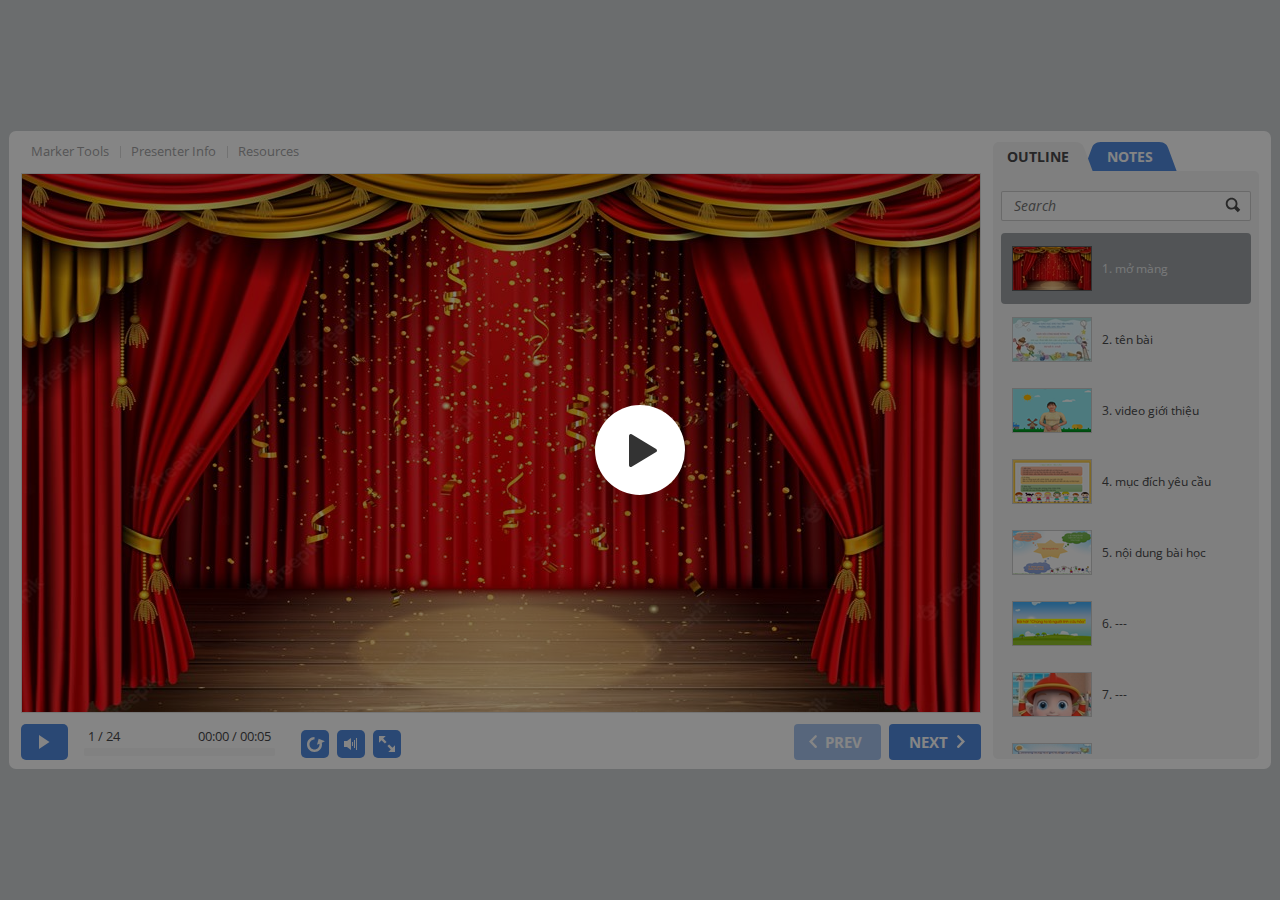
<file: giáo án elning hoa hoạn(được phát hành)/index.html>
<!DOCTYPE html>
<!-- Created with iSpring --><!-- 1262 644 --><!--version 9.1.0.25298 --><!--type html --><!--mainFolder ./ -->
<html style=background-color:#ced1d3;>
<head>
    <meta http-equiv="Content-Type" content="text/html;charset=utf-8"/><meta name="viewport" content="width=device-width,initial-scale=1,minimum-scale=1,maximum-scale=1,user-scalable=no"/><meta name="format-detection" content="telephone=no"/><meta name="apple-mobile-web-app-capable" content="yes"/><meta name="apple-mobile-web-app-status-bar-style" content="black"/><meta http-equiv="X-UA-Compatible" content="IE=edge"/><meta name="msapplication-tap-highlight" content="no"/><title>giáo án elning hoa hoạn</title><link rel="apple-touch-icon-precomposed" href="data/apple-touch-icon.png"/><link rel="shortcut icon" type="image/ico" href="data/favicon.ico"/><style>body {background-color:#ced1d3;}#spr0_7117ec6 {display:none;}</style>
    <script>

(function() {
	var userAgent = navigator.userAgent.toLowerCase();

	var useMobilePlayer = userAgent.indexOf("iemobile") < 0 && (userAgent.match(/iPhone|iPad|iPod/i) || userAgent.indexOf("android") >= 0);
	
	if (useMobilePlayer) {
		var insideMobilePlayer = userAgent.indexOf("ismobile") >= 0 || location.hash.length > 0;
		if (!insideMobilePlayer) {
			location.replace("ismplayer.html" + location.search);
		}
	}
})();

</script>
    
    <style>
		#playerView {
			position:relative;
			-webkit-tap-highlight-color:rgba(0,0,0,0);
			-webkit-user-select:none;
			-moz-user-select:none;
			-webkit-touch-callout:none;
			-webkit-user-drag:none;
		}
		#playerView * {
			position:absolute;
		}
		#preloader {
			width: 50px;
			height: 50px;
			position: absolute;
			top: 0;
			left: 0;
			bottom: 0;
			right: 0;
			margin: auto;
			border-radius: 10px;
			background-color: rgba(0, 0, 0, 0.5);
		}

		#preloader::after {
			content: '';
			position: absolute;
			background: url([data-uri]);
			background-size: cover;
			top: 0;
			left: 0;
			bottom: 0;
			right: 0;
			animation: preloader_spin 1s infinite linear;
			-webkit-animation: preloader_spin 1s infinite linear;
		}

		@keyframes preloader_spin { 0% {transform: rotate(0deg);} 100% {transform: rotate(360deg);} }
		@-webkit-keyframes preloader_spin { 0% {-webkit-transform: rotate(0deg);} 100% {-webkit-transform: rotate(360deg);}}
    </style>
</head>
<body>
	<div id="preloader"></div>
	<script src="data/browsersupport.js?D8887B89"></script>
	<script src="data/player.js?D8887B89"></script>
    <div id="content"></div>
    <div id="spr0_7117ec6"><audio id="snd0_7117ec6" preload="none"><source src="data/sound1.mp3" type="audio/mpeg"/></audio><audio id="snd1_7117ec6" preload="none"><source src="data/sound2.mp3" type="audio/mpeg"/></audio><audio id="snd2_7117ec6" preload="none"><source src="data/sound3.mp3" type="audio/mpeg"/></audio><audio id="snd3_7117ec6" preload="none"><source src="data/sound4.mp3" type="audio/mpeg"/></audio><audio id="snd4_7117ec6" preload="none"><source src="data/sound5.mp3" type="audio/mpeg"/></audio><audio id="snd5_7117ec6" preload="none"><source src="data/sound6.mp3" type="audio/mpeg"/></audio><audio id="snd6_7117ec6" preload="none"><source src="data/sound7.mp3" type="audio/mpeg"/></audio><audio id="snd7_7117ec6" preload="none"><source src="data/sound6.mp3" type="audio/mpeg"/></audio><audio id="snd8_7117ec6" preload="none"><source src="data/sound6.mp3" type="audio/mpeg"/></audio><audio id="snd9_7117ec6" preload="none"><source src="data/sound7.mp3" type="audio/mpeg"/></audio><audio id="snd10_7117ec6" preload="none"><source src="data/sound8.mp3" type="audio/mpeg"/></audio><audio id="snd11_7117ec6" preload="none"><source src="data/sound9.mp3" type="audio/mpeg"/></audio><audio id="snd12_7117ec6" preload="none"><source src="data/sound6.mp3" type="audio/mpeg"/></audio><audio id="snd13_7117ec6" preload="none"><source src="data/sound7.mp3" type="audio/mpeg"/></audio><audio id="snd14_7117ec6" preload="none"><source src="data/sound8.mp3" type="audio/mpeg"/></audio><audio id="snd15_7117ec6" preload="none"><source src="data/sound9.mp3" type="audio/mpeg"/></audio><audio id="snd16_7117ec6" preload="none"><source src="data/sound6.mp3" type="audio/mpeg"/></audio><audio id="snd17_7117ec6" preload="none"><source src="data/sound6.mp3" type="audio/mpeg"/></audio><audio id="snd18_7117ec6" preload="none"><source src="data/sound7.mp3" type="audio/mpeg"/></audio><audio id="snd19_7117ec6" preload="none"><source src="data/sound7.mp3" type="audio/mpeg"/></audio><audio id="snd20_7117ec6" preload="none"><source src="data/sound8.mp3" type="audio/mpeg"/></audio><audio id="snd21_7117ec6" preload="none"><source src="data/sound9.mp3" type="audio/mpeg"/></audio><audio id="snd22_7117ec6" preload="none"><source src="data/sound5.mp3" type="audio/mpeg"/></audio><audio id="snd23_7117ec6" preload="none"><source src="data/sound4.mp3" type="audio/mpeg"/></audio><audio id="snd24_7117ec6" preload="none"><source src="data/sound5.mp3" type="audio/mpeg"/></audio></div>
    <script>
		(function(startup){
			function start(savedPresentationState)
			{
				var presInfo = "eNrsvW2vXNl1JvZXLu4nSVMs7/cXWaNEastSYySNYLcdDNwNg02ym7TIS5q8bKkjNCDDmAkwgRE7L0CczCDqUZwZecZwJgkQpIlJPlCY/0H/kjzPs86pOlWnqm5d8pK88qhb6jq36px91l577bXX+/rJ6b3Tr57+5Fu/5d/51jfe+caNkmq9kXKON3oN37rR07dq978dfrvV/Nnp4vQcN3987/nnD0+ef352cuf+2b2zj0/uPryJ/7/44vMz3PGj06/24hand0+/mhM+b+GJWw8f3/ndR4//0PtUsou469Enp18NzpfF6VO+/96TJ0/vnd/5w770S/eHIYfefpN3nX71D35yeoYbfvnnL774v/Gq9+6+ePZfn3zz+d/cunvy3XvP/5pv/CP8/t7j//i/v3j2L3HH91588W+fnhiM7/GOk3defPGLB7jvDu775r1bd+/fu3N29+mnd87+848f3Lx3f3nr4QN716mLsfhcYmr44genX/2JkHP75vnN93/j0d2H5w/98tHZx8Mkk+bYy2efLQzG73/89NMXz/7p2QDk9+6d3cXl8//n0wHGbwumTwTTjZP33nvnewNQZx8/PAdAN8/u+t76Dqhajq620PdAFeZQpc8++0CDC7SfnP6Q/8Gf54+f3lmc3lzh9dEjPPdEf+KWGLReH928/+SOvtbVZx+MMzx7snF3Onz3o8274wVjn0/v9hfc/ejw3Zzm+uaPNgEputkwMR/5/ubN+fDNn0xvbodhfrILjP1339kBx/67P9q4u19w94cbd9fDd3/ydOPuC2b5ye3p3QMH2Hv3+Qbc1e3GNm4/fbBBweRDT06x9bhDfkKCtu/vb1PB4vQxyeX0M1H9T04/Gkf9bHwvh3rw4tn/cvLg+c+0jd7FF6F2A2zYZ0/u37t9xy//iEt4a/vbW7ay94fvl/cf3rp5/8bDs/ufbj743ubePb/74EP88mjYurVp66YIyG5P5uMW6+lhsl7bGnDj2i2d8/o5LWvqNWUfWso11HDnhvdE8niXs3/ScJseyvjB9d7BWlKpoXjyjHsDPv/ggwHnhqXbIyB/oLW7bU97ezr7VHMb+co5n3qq+2/vfjtm+OH61ie6FZPi958SPUCINrnxO/z4u1zuh0/PbrtTkQMJ4p5G4H9Pnzx6HP+wel8/yuH0g8UM5BlMVwAAQXgiZD25e/PRHXvlhx9riW/z7ilMeN2HD3+MW3g0Bt+WNYbgiLieo1/Etow1u+JdzDh/QrZvUi89YW3wQMOszh/fPHvy0cPHD755B/8lEfiFw79+ccPj4MQJPV6kBkz74F1P0+e+8dH5nceTx8andj109+aT9/jco5uP75zd+nRgqRjs00c8snyhMHDnx9w8w9W753cePDG6OWaysUEYgIxRymqynudcqFHv/+379x6tNvMnG389fnh+8/zewzOtzP17Z3cMiI/u3ecWJG/7+P7DH9mXj+98dP/OLbubf2Oxbo+/PXn40fm3bn88PH5+9/GdO7/FaxL45kqm+UoShZwghJzDa5OaW9wI1R1aCd5jt8zwbtxqjfi4gfgzDHbz/r3/8s7tH9y7RZS3FIHWhY/eF8+1DT4Q27hwJYSQcFEAc8c92Jep5bKoOYNp4Bbfuu98CBeudFAIKLKUWnERC5gLL3puDsuo5StJo5TY+IJGPhDsTRXnBN7do8NhhAdD6KUt+GwLuAU/[base64]/Y6qUAhcVAnrFmzqkZIBBpOCHlBaVeAOMvWCCkOQ6GG5wDt+nBnTgRheAJyILEycKwPwj1x1EEPD/Rc5Yi0wEQBD2XNtUQomQ3HwCjImIbjFWCAwZ+AmtL1LuLgLKDqEZ6MO8S3ckE7wLFJQWwHImQYqwcMR1DFhIhb4Ct4FU6MDzcGfCWKFwcX0CV+ASdcy98t5SChZwkasDm6jCNoiFVImDi3MDVQBAXuB1WkTQZYzANFYh+4LJldi1IVzBHDoX1eXePW/F37ibqA/AjOis82TFL/ieZBpixmo0rgqQGhf4AO5Iv8HVFLigYHLgcSQ0rJ9flAKIQNggNyAti5gyqIiw+u4IQOrAO/[base64]/NpPEHIWBxovTeQGeiULyIuE7Z1FczYRp4/cWNE3QxVE3uv5FKAmpICns66I1ayAADmAduCNJ7EIitoSJsv4vgF7AnrQkQEciTuewwStP6FOBJWY3KBFJIjdwYoK2Aj6gdMAtMCkwT7C8Kmw5IL1uQLJ4qDEFuQ3ABrgIXGWjQnegOvJqW7BtppQjCYEXgSIHCJ+AXbdTyIsAWxa/DZOrYgf+jYHrgAidiWMyoibbSM92rxACVfFhI5IJgsQMGjibScukEImhfMOMBJtAG7UsN78tSqBQaBYU9g8zkPugogle6n78PHuJ6gaJBCJV/[base64]/RXIHTMFHB2SERtduxWwRkxqBSvW3+e6hhVTSxHnawbP5N/[base64]/ILdCVgpZUEqg/[base64]/ErXEvRdnxcVAgloJicSYR6X1NdFu5zFJNgAsvQRE/Rihltx4/lJnJrDHn+u9j/fdDMybs1n83VcSX12hfXaGlseJ3R3vJaMiQbeT0CS6l3d65RZ3+sSxMmEcAjLTeNDPdUO5wlNdpPwHhLskbaTMZbHSL09+3uX86fPzQPj+yjx89HC1HVFzPaQL/8PnP7o3Wtlzn1raw09oWLra2hb3WtnA5axvW8PQH33n+337/2yfffvf5n/zjk9968ex/fefkl3/+/Kf/+OS9F1/8DP999/k///7JD77zH//2xbP/6Z33H79/9t7v8Ppf4Jnvvfjir39veNLue+fFF//me7zp+99+/tN/cvKdF8/+x3dP3nn+3+Pm738bf/2zk/e+o7/ee/f7Gus777744v997+Qf4b8n33z+03cx2osv/hVu+NaN737rG7/z/Xe//23e98s/f/HsT07OgdCvAsYvPv/05Pzxiy+enTx48ewvz0+evHj2Fyc//OUvTs5++adnH588uvv8/8DH+ePnn5/dPbn74tl/M3pvxqH+8uT86Ytn/wMGyyd/99P/7qQMf/P37/7yF3jqkxfP/v2tr5784O7zz88x0r0Xz/70DO//d/jp1osvfv7g5JPnP5u88sfPf84X/eW905kJk1bEMFgRsePB1Il/R4L6Yy4gyeUOTeFYpGI0cvrZxEo5UPSjx5lEDAmAlETbHiSFRahLKGdgpNAOoY3hEOVZVoKZm7JkTJzJH2hPry02VC1vRG9GMRA9jglwhw+0OVZ38ab5PaTwAaCyBVD0YQkm6ahk8USkercER684azBvKAd9Ac1oGTKNpJHMHSw64BWBmjxOM/BJF3cASxQmSB3Bhr3h0xJs1jkJVxDa2hbo0AKX0JUmj3i3zHwCGnCF8BLadCJ1htmyjDj7cVBC4eEZVvsSujT1eCLBd6E5liW0Znq0APoAxRzNvi1p8YEsBo0Pp0bfgeb5PRPo2q51BxqpOkI+xwFRIIxPAIJM7YVJ/3oA6rsA6om2dh6tEEB1El8OQYV2Mt5U8154pvdM4PFuB0DQovlIBTBab3/5JWtUEmmujvsxNLlnCpHfhaKMzQpljdYa6NQ0S74piD75OG7vVUNPoQQOsY8aEg682kfY4gKaMkkMeqW+wD3YQtvAQZhfgvfIZEplMC5uOOzv7e2Iu6jek14j6XLhPvhs5n3ZzSj/QHds87+Vt8P8Q/LC9K1/9rhA3OACoWPz4Wj13+cneeBPdcJz/Xg3Pg/cHOxmRQXg5hlzNq/gkzn3HKfjV9PxVwn9nDHz2dm3x89sxtcnM9uktXFm4TXNbIuMNa/N746f1WwPbKxX3TGrOLj+cMhAD6D6fuUznJ1FRoabX15ijtsn2cYc2445ptezci+3o7aPvQ3oN7juCH6+TuBvnwAb4Pcd0JeBwBIUT57q/brMZOu431wHt2MmdedMZlz77U9tJjhs+OOPdYqPR+11dqV6ml18k0m2xphlJwWIiaa98adLXdDEH2SObDQ+BxqIYmhVToJA6870ZlxWM/Ok4OQznby9QHehTaPTRTV9iqaLIsN9xftoVmoYKctMWOSDBWPrQP8GPLnQVrUBGJ0MtFTStuncZMDVRcrQnXSPa4X2L/zkaGUZL6LMx0nmF9zsNQtsiSajjT3Fx0MzdzGfwt16aaa7Fd+AEzQNWF2vdmFmf7vItPnEqpE3flqBOrl546k9P2087nsVnnMOdG4MP8kIDsFfjlHAnGTkpZHYOX0D/Ja+76V6/NBLN77Zf/OexyElQ8jlRcDTfnNk2viqAS/fs6HO2yrLMG33aO40iG2AsfpmivDZT/OL7dXZMzLtpc3TZbIx94GQ5heJik4zGqNIvPvmCQ5XSFj9NCwKTvzUt5dpg9R3vr3RNamLluvukY+7WL1iAsbm4u7+6ZhXbBAA9mumFxmE3UvZux3WGDuC/A7R82ycAxfbTw3bijA7YRVcKo0cYL0668eziL95F46c15QOL7kHpyNz70ReRLBjc+owzNl2EwecrnJKLtK1QU7rKrmEL4OHheO03g8jfHM35SN43c4LMKvaaFSPUG88/RGRftVi7JTBgCM3Jlbxjbwt+IoeNTrowZ7FzBOdIvngTjm4my7x1AaedSRFeg7kyIeg33Obwhxc68biAh1m9OpAZfHyvdHsV/bu94E29p4pO5fgwJmiAQmhQg0CnRz0UNA9SOfohOXSa6KzEnd5/gS2lhUtlCID45pIiwrpwg7R7PbDfDFtTH7Kk7Ngfg/PZ50XDIGpG+yUzr+eKDDQ15jSuK24BBRouShB7sg20rzfCfP07Vt4nlxMzxR/EGbiS4FIBK+3DS7hfM+ZW48hBhtUF1PIioiko7EkXUAd0VMVuO8r1hQuoOdL/TSeKRH7KctvCDSnbkdbI3OgONQsyKHg2BuopfvVgHT/Bfr5JYpwpRQEWJLjTuE+ZQjMHjBMKmCsibkmsVDyBWK5wnDCyjW5xjN2U/MSFBvO7K7FBZDaeitZAkB7E0FrLF5ufkBESQ8jJ4Zq9ERZVjs4es2PGRjGRLEXumJRGD7S0wBXEROto8efIi2de52mOD6OJWIsCggjeR1xifEyQaFLGY/xgn5WbkHQiAWMrEbO9KhGbyBnTaswZkEu3JRak1fdReHJ0/[base64]/JpRycW6Hea60+z7X6Szrg9mv9e91xe20Ae3xzH7wkbNdv1S50Mu9dqDJfqCt0TB5cxGPclPtzFY7xWU4W2MdlYTiig4ASAkM4nexWjP82fw1XO7QNQ7EmcT1W29f1ah8RLbB3veuujfny/tsLduku5+nBXbrDk/rBywLKMPJOjn0tF/GYWI69q9j2sNfj/dxveOEugO2ar9UVxdPsXc6+ZzmPjhI4ajU3YwaOWM2NAIIPjgft+i/mvoimvSu0GTSxxsMl4iaO23EbMQvH7LhpAMMHl4Dtei/SK4eV7VlGv2enHR9s8saX8TBs12gZp369rRCaQbB8+SiaA6mue2Nq9suOOwJsLnYP9g3vIFH4X9y59/Fdan7LvE/dG6esgH9JKJx0bjsmPd7S2uJlVMNbryM++HJhvJ/cu33n4cnH2Kb/872T87v4/K+ejhG9Lc0jeuPOiN54cURv3BvRG9elLw5H9A6YfKkE+pSXDH3uLTOsvZVqMap4NuLxQq2J9lpf06US6DUsNRgf6OBtYXey+uztl05e//1xrbay5y/y1n9ikeF0IE+d9TegiTlAEzuTQOkAGCwc9n1w2Wm/H+fLXzaXmD2QY3eHuefg2Z89cKGf/5hc9UtN660mp2/tVdsRw/JaSP/mumFPnH7Ntuqth2fnjx/ef3Lyo3u3z+/+w/dPMcFHP37/9OSuOBu+sNl2ffno4RMsAL607XbvwceJ8fPvn379a08ePn18687Jk8e3Vj/rDX754FHCo8Q8ftF37/+Gvnv/N77+teGur0/zDPyBPAOQPpMtV0U7FqffWV39zurqG5MkhGPYFqT4v7p18su/UBGhT5//9VMKF/96zbncnHOlnZwrXcy50l7OlY7lXOtcBL88+Uf3Xnzx/0Emgtjzi1vvP75x8p4Ukw/59flu/eT87kOKU2TPf/rg5Id3753cev5/bsX9b41z/8Wzn987EX4ocZ0///wWHvjiczz64tm/vsnf/+YmpTXw/VsQpP/yll6Kl4HCTs4+Vi2me7Nhf/kX/OHnt05uv/jir56e2IEhiH4M6e7Tk8c3T25B9PtUL72Fl969IFnh3eXJ90aL5Z+9852TGyf/5Pk//z1awP633+PvAQgb8UBofuf5vzmbYOaPn948O3kC5Cz4ns/PACBQdbY4efL005P7T1988TdnAOihKX+r51ff7EY3aelMp6FNGVjfsQSrCW9NCUDH5YlVirpNOl0jkav2/D8MSw8IHuJlnxCFt0YsGfJu4Ya/HTA5WwKR+x8/xThnvA0Pjat1cv/530jOfvaLpwbV6YHj0i1LS7SwN6aF5maBpHa7nY012YbuGUJOsiBMG6IO1WDolmPW/JDxsfk88/r5T4UyE3vaHN4vu/0aWmFUUd/4NSzBwQlbibU4/H9r6Gz1aJiAi//62dDBytUMBUq2fvWalneJfpmat15cCivi9OQaTpAetl4cmbRP92/FKDhoth5O0cbO9EG2vvVwqZpTpTuEjp0tuEpzihBMAffltPFrX3rV+QHQUDsiI633Z9DE1oYgeFpMOw2zKakKDasNLFnYYW0uZZLismK+xSzHEvLjMiU6vgBszq3MIvZrXTbWGmAcGp6EAJ/[base64]/cpoQaU8u2LUvp2RMntk/sQ8n+cQ5/C9gv2FUrOvroEN7eAcmFpjIRAFpVJVPoJzANCEP3EaJE3eX8g55k9MZxJm1BOWEXfl4CvtNWURnFsGj93XvafLXRVOlozFYTUEavRhB/2AfBh3BN4buxED3V+gp1IABRSaPks0yzgwxFA3qSZeDGFIWxBCcxGEY4Gx3TwjL3thgE3MNeH0Ar7bYQihgi25cuuJb8GaLoYVy0FYM3DiGEuwwBNLsYrl9DB0c2IodYmjDjuQ/[base64]/[base64]/4az/+p0Iajq84yfUN2Fz5uRcBZA1tJ5Kufcm8Qqk3oqio7zXrKVri9l6wcW2awRhX5iBBKu2HM6tzP35XZPkEZooVpMFM8s7pwYFkdvlFpoDnkyj4Bjf5OLwE6pqqiKGw6EPEwk4pZvZiLZMVwagsqfZ4rgOALQi5Jecs+s/dIVwp598pbrr16pqBmFvBRqQfnLGnaalAXpdhndfVgJWav9Gf6BqwgMwtE2ztds5c35coyHT8VBS/E6piozYUIzCDPsdFbINxm+Z5zowweBXLTOICiKUcWY4TmLZsfWFbAdC+qmmCVb5hBnFt1KjzQe4yqtexKzE5VNwprVwuwGAk8JuqsgEFK0V4aQw/KX29MBWcmeq3M0iWEvmerbdBYkFyPRyGBDUmS3l59Ucp+ZJH9bpm+WNhoSM2FZdJTZkcWKKUZdKb66zRVlTErWLDjITWSabzLplUSqyOt9p9nxQ4rw8HONqLTbI0OcgfCW50QWmAxdBah5/yqiCa5nlQYiG+typAPQQn2LPgdjYxGOgXtqZI1VqlafXpMMyoDuTuv5Otc2cZBHT5q79kmmFwSzFgmleqgV10rwEgKa+DgklX2YSEDpzVJDEThslevqkYJ9N9s3UB/KpZRa+tW2imCdKMuQiIScmfTg6Ry4Mzd11OJReP1iqhK/KCo4m21oQRb6ZCqVG1OFED9Pcmj3lTE81wRv8LQqQP5J8cFUu3PRjkiqupi5f9mXiv/vw5Q3cz+O5g0sp2TvUFArxCytp9gjgxg20sw+6PZbu8IZ9szkeMj2vZP5Mj4tr0T2R/sdntHtNu+iRwd8HZgCx8V/rZ/Hntj4W7vCIbbN49j4+EOZcIdFR23nxPtDJX7YMpO2Q9mk51uJu6LnYYtdgrkJmZEQmqAEPcyKXO31yfHndeV+3goiv2iBNWNpb3CAMID+XfHhRPuT8Y7Jrbwg5ea07qAxTinyJ44IPLrJjJsRkzukxleOmjyUjLDrhDKS8gMux6/jMzwK5ejcfy5vhlNOrLflw8o3b+sR4aX7j/Zt2JNb+8KNt07gaPjTQ+d6EdFnx440feFot7eFYu6dyqXCkc9dCAeFZy6f5vtj1Q9dCqSYYAjbjGMsM0w4jbDuCxv/GjNHD9+HdzxKI3qJaJwL+aLh2NyL2SLBwJ0L8cVr1MS2LHcbqca8/KRxwf0mCPikPcu1XZQ8u1dUcl7oT86MPkAqzsqTHk/p9sbs3x7V9Dy3pkcHbd8YCZHRTHvn8m+kOa9/A2QL9WJd73lw8aWbxsCv3sZ3nZ3zdvuvZbGa37deM3varx2KCE6spZEfOm+a2cslnJy+yl2PLuvcYf/2a1V3nOY5z3nnXnP+eK857w37zlfsmLDj7dkxEsk0559f9d8hxzbd47IL/bLk++uLU2XMS0dzp1lhU3lzrqIbbzK1mRBO+vzwB6zCpnZSI1dqvIxnmMt2uD9xq9hc3yjne5qhKa0GmC8BeJi7ZM7yo47Gi3gDhJcV5vQQzmjud0aEiTY97ewlyJ2d9vREAnckrIpju5ZFyT9ZL/Mcjl3v6C++vD19Q7ftoYPCaeFp0Ff3YtZ+RQyKH0rkfVS2R5zkQK4GuReFny2ajVgeVBnExsKg7dhvWbpJDhU6eny7HbMMwVA+sqUYbB6erl6CNv5JLNH5k/[base64]/M0oMb1DH0yC/GxLcqSJfZrGe10rziJsDUJVXIiqVTQERVBnHWAEWtYUuyx+FxDXOAvmkXSeiaQXzgT+oVdSbtyYGuk+hDYWTcNBsoIdaGDjrPpaGV7LrNH5k/M8zJ/hedy2VyyKW97AwkIKtpPkNnr3L/B/IOwMzNo17zDq8wY5NK3UmB+NKTAfHi6M+LbG55nkuJ24LPfZtWKV95m4LteEVm2Yx38/ICq/9MzycBfOv/yTx7fOX/6+OzEOH/C8ei+8r2b53eXT+6dfUkXP3j3K186/wrkkX+A/3/5y7/52eZEluxJPb6pjSvnT3es2e5bg93qlmWoKDI2mtt6ln3h9Gwp6RITKjvmc75jFmCMG7Tn99Pe6mboNmFcv7w1n61HaD4awe+zqc8Wf+NR5lzqUZyMl5h5OG7mpfRheLYFOWoyDAEaIIppPhkTfyu4Y2MHo+1n24r2L7OMgLMeNR/2EB9fUI+bD7uarx6ZzaerRk5n3wv2/[base64]/[base64]/UwhbCJU8pc0USqwmutvAEVByCJL8VZ3pVUOcUPu7KNeNmVEbzk5OAF2oxuCbR8Z4VARioecqargrUY4Bnygbbqq1oPmcWIvfKumAWzxTCcVNfPVYvBfzq7SvGCMC83/hJXMu/NCt4k9O5boD9+uLXF9dup1AqWH8DOS2pM3dhu+Ki08E5pVkxhi4ayw3qwpt5+vK8mJ47VI7EhJm79Rpg5tv90Dwekq9aUQKc1od0Let6Cr2B7Ct2yPnKk4uQLygasz51IhNmuKU6Y0ZIEOzSR6ZHmfM1wJwivXjW5tw5E1eYCOLHHMEmcaVYA2OeesHSB5M6fuIcTJJ/koMs5OzsDpKa2OFbWWNsW6smtew76xgOpDgHnTsYxJ5ik1od/Yz+rn16oaAIpaFB6UnDPd4LeLyDmYCQHPDePBmZHXZDM5E4SM6ECOFKbkNfeeW14ZuupMyarJkoG8ZCjL+CdLYdWvC1ilQvcw1+FiNxIFlgM2Jif1LAJHxih4Y+2CNWjTBd2x0/fmxs0AVtTPfOtl3YnOgl5jtPoHqT2J7E20HoXDJjx7KwGE7HvKBNd3WuauqXxqA7bqkltfhQaUCw2JSXJ+A/Oo6Cf3gpEm5zpF5hHM6B8MjjonL2x0ceEaJzRFQx5jdpJbonAvDIGN8+R+UVRgJdgMqL44L2U/wxQUIfbJBHZotrHFYKW9FmcSSPVl1L7GadwkYsKjaKMtLG8Nl+DcPq3Xz1rips6ABTOi4W6kDj34tjio7ZBdMz44jwz0vEvfu3gtZjYrNeCakbbQlF69PpNB0EkLUD6wP0hOmwSGigCMcW8Fd0NNxfb4kHr2NLhPnaXWng1oEFPC6Ma/8SHhHTddl98Urxzsdul/j3GuWTXXOjLhsUBqZV03CK4/HODbdTqsJGaZsT81lZrwFKlh8m9nZTl3ckMoR1IkO4bCKDB+8LL5/IsMpZKPOchbIzZ6FcnLNQ9uYslJfIWfimxCtqI3/303/xzt3nX/CcwXZ6/rMD2VZ/99N/eShzgB211eaJlWQghPd14sDQBioGYbs02kXywaD9GsMYzJ3YURUyEBOmK03+TM1hPlMHN5d4tmjVSwAaWoqDRnNfRghjsTrVYGhtO1AVZ9MSElHMtQ+1Ym+EvixN2z86k7o2A1Xnj8yfuDhQlYFiUyzsjBGy6W/GPVgM1pVFLT0eopbunr6c33xYoetc2xWcWtWA9n2yGXWWn6lg64e6oIRB204GK6CX6aIBtj/pU2XHVCZJg486d+FIjCSs7dAnK4PVRWWlMeh9F99/tZ/VB2hz8dp+QvXhWUU3qwOuY19ACaOgeW0+vZOtNygGwjOIE8QB5LIC1bW98BHoZS2ygxdkwM2+SbRFH/fU67oIVOppWl9fpITDoCkYA7c5ubOjVdSBKpxoH17fs7o4MM5V3xNxYGbvdl1AKsNDNFzjvFGVQZl8qzv41Ju4gISpMm7zCxm3WfcOMFt/8aw6gObBL4VhJwcef40X7JqpEI75Bd320U9BJZHQQXDoqdd/EUryFkCyeRFEz0FlDqmKq0Lg+mJ1z+bF7nGu/B4y4XDsBWOTfB6/iZd9/IouVIGx5l+pC8amyY04vwi9uko3Ik7DohqiO27OKeS8GscdHBBabez0PTEKz7P45IGb91/0ElJoDZ8MAMQnuEmX6zC4oDAtC4siwCyN5CpvrUnl5XrXAUOHJGS0RW8QngESxlw9UVUtMlXGMg2jZhYJVZgb/WOKJuQ3UMcb9voEos3PhtMiJ0gSJULIrfwMqkVG71zuwzFSg44+FkDFLQ0A4iU9E0PCJ1YBJM0vGAQESsPguIF6Q436ZE1/aBOxFi2SA29PimxL4lmYK65ZdZUlOYENpzNr0Vj9tEBVZ1GsxlIixTPirLNfcXb8zM0Vfg9GwtKxjqot7i/BB8HKiqOCOeBQXH0O99vzmZ+AsOkzVwrHtP51whHo8dHfYAP2d5t98n2tZ64eViAQjWRuez79/DMXVYnd/fvm86qxqvdgvlCwOvHUmOAifAG7aSHrI0RGUhNAX3R6scFEr+0naclf288PfiWKoe6oaPcKto9DftkNffgKjRYHdOnjTBj79ewj7RlXMacMSazH0R/yFmliNBW+pEkvz016dadJr15s0qt7TXr45dFlTHp7bXJpWRPWKuOgwLJBUbpzw4/N2Wumj2ZS2nSoz+Ec2GapPJCSKxl/bRjqLjJwcVhIKTZqoh16MHBtWrNmb99j2xrNVjQYc50f4fMH+vH3afECGh/6y1mwPrltrsb60e23b8AqGwas18tQP7zy3WN0OyyC2ds3sQvKPf2afqdD5vzxw/tPTn507/b53X/4/imm9OjH75+e3JVbBl9gfvri0cMnwCe+sA1x78HHvnBDvH/69a89efj08a07J08e31r9ruHD8sGjhGeJV/yi797/DX33/m98/WvDXV8/1gNA6oSkS2YwoPY7q6vfWV19Y+IfuBQXqXMu0nZykXYxF2l7uUjby0UG+FdsxLgKHQPvqWjbh6sj8uzuiy/+9harULJw9s17/xkrD313+3Tkl++8+OLn+JbVME8+vnfz4cn53ef/lxwTe7mTx9GgWkM5snpCnngMVncwJg7/QJZU/deZT8F1pWVDZAfR+bL9u1tCkRCXUQJDOuRzAKMcC+2UBTCmA21WBSZ2Dn4juVmZHftFP8xqBB05di0cO5Yjx65bY/sQVC0Z53NUGW0d0b646jJEZKuoG/1WzVoWai5uIgjMK8bIBRhzqrGohuYNus/ZBoGNBFSte1ZsZfuR+RPzijETLPlkS8+FMyiPmUmLS8a40LsSGXewbyYtr8rbQe1c9pagW8bk67yP/PyR+RMXen3WFL3t6bEpvzlPz3Y+9tb7J7mkr9PbtMLKzobPbxonk26QfYNb7G51/ObBG0Ub7Zc/2ETUB4s11bUlO5ozcs2q4Mej0bs3qXo5Tf3+UJUTpmUixtolafOuG2nztrEMRdm8beuusZJIOzxYm6WkC64PVnetZjXDx6WFzN8d4wniaiXWizChh+kqxCWzAVlYI9Nc1MKVkBH3ymb286r8kKU/[base64]/RsbbbU0EE+LnwhFyIoS328AEVX+giOjapU5po8flM+SmxKcsXMeqnjRRmyRiyNu4aslkcQeEo0Q7jryrwZR2b+q5rU2nQUbM1gr6oU+yLAHAQlpUTjMZa/V18jikdDdqkAYxMz9kJjOktW6ySB4ZXpEiyxMgeGaCrHiIKkejp1ywFdfaN7mlKUqmVLj/NSfowCLPGdsmFYcCDRGRgdK/p2SxsKzMtUlLvaYeEr+fMDkKrkJ1tTcyp21/MUhwLDKg/kOGSyYtPV8aLMLup4s9+YzjgLSIxZOT14V+FPrGCQqvL4XVaelsdnIBiuAIOiKMbEMfB9ncIOElUKjg0YtkA1MBo9AGnnBSbaBM+e6Vh/rV5LngKPTVXKkF8euy2TpctzLdRkTAvv/ST5m4nUrlleb3EaZ4WW9dtV1PwwzHuALzsv8CqRKF/aRIfNdWsO1xmHW5SzC8zbtsKnt+x/F6aktZ77MVg9DvhhpjvIZpxX7szRNe+PcwYhV14UXloaWEosVpagxKHqw7DfVwunAa8A5qPmRZp32t3YaHncTWmsENInfIw7TlyC/vBm2e1XhN5LXQhRyRCuQ4HAey2K2GkcQZ2y3DUjWq3gm4R5ivCB1MdZaH/lEdQ88N7cZzDXtwbzhPiNQwIwP2QrGu9dM+HrDLMAYxamPKmrizXMm3uwvS2YV2CsAANhl9inksO4BDvY8jWBWWfcNp4N5pWcsOI/lzpKrgLmND18wdCyLtYH/dDuklE/[base64]/LoJ5LF6K+qTMoTt1CKtzYzphAyQ01CPRiE1rfqa/BCIk/J40tYRK2HXhTGANsUc1IKmyk0rgVr7LE70npW25NlTWBGcuJtiFBCr+l+dftfuFs0LdnzWxugbxs2SRBYQsQpWfwFxjHVrFpBMas1+HLtOdarVxaibbV1saCyjAETVxVMJgSRdISf9Pe6yuqGEb9v5D7T32fAo7G/js3YBHJGFvlbFL3TpnB5u/fmys9rwZRwzq2m2d1tWFshgaaoO5RGE65bUGdlv2HIAF7WyVQ3I1ffB/F/ZvScycL3ZPa9EJkem9J3tJ5SHOyilznF6hV6bQ5muR/lwDiRlXuzQuZAsN73dt+7eu397TXVHWpHYWZ1hb2/[base64]/4wqPgXU1uti4jvJCG8BNjHVtm8TMWtpOMwVoyxarOuaKSZxQVVSqRKdcUXirL1uAXgqs7DrzvUhQ3uwDHxn7pCwoYteLTWelBlWNTqc/[base64]/v5fqVV8QfuMu7mCvgyC4b+VVpTZQmlDnEPn3Kn4NY1JL2GtAfpWu1QmVI3hmQEmms0vIuPSqTl1wBd0isfEtCga7X48ZKAB6qc9mCQjbOKb6ceiu2WzTPQgPrEHlVUD+9BuCGnWQUGjeAipYViLD+FWBuoqcMWTnICMCiY97Wq8l2BPLkcaAL7KQpf8r0JMm/[base64]/YTuOCIgtRXbdmiMv5Yz7bl8jqkjAQ9mOy1RGeVEsGuvZa7yFZz/DmQ5b/BSZ6VRFyYjJVel/rjwuqiXh3fv8TFB3uyN2axp6ef7c1EeTXF2soCWa2ia2Vs2gyWHAwmVxcvebEN4YLoyQttCIdCKd+MDYHMj5LylVyouChFsGbfZLLBwmLmUmJ1Ic89NF0ZmnGaNrP1QsnRQZvpwe/[base64]/[base64]/BpNF5iwACxTM4YYpaFtW9hEAGh1LGdcFtmZlvRasDHusL1gHXyIcNJRYtE1Ymk/04LvnAlIaLRYXx+KXAwRZVEvvlnprQFJW3xXiucmYQBIxlZDWmp2bHq+s2O4gSWzWSDNgqhQ1C5APFVNAR+WXF+YySgmgsY/ZyY1tdGQukDXT0eEGdQybEvOlebPGQccdaYH5eKkoJR2Pyo2II1Hbx6twhvhayUoxn6DUZcZ51W6BaEQs5Ue6r7FTFqzIVnEjSwYl5n9jI2ba/[base64]/[base64]/iTh3ngDiTKmnuoBlUcaoMqsYuTwCImNYDI9gkNBsIkwabormbLVKw7xl4Sf+G4dxuwrHJesmjpSTSxgjhwGyfoJtqw1uANI5tgus6A2KHAezfYdoU/VdfMXQFog8tG76ozBGrHLNiBs4lGsi4qEFHO4btFNYigxf8xsiaie1jEBzjK22+ZAq52QcIIpNXZ4awB569jDWNXfajwIoiNPlnERZEEqwsN1njScxKsmX4COa2qPbRxt8SVcS9Wuq+ZMj9uurVKXDXIbt+UogzrgtxxssW4mxL0JRb/+MnNTkXk3ek9TvSZd8Rl5QkXrbWp2rR3ldZ2k+e/+zk/Pnnt07uvvji83vTArVj3m8J87zfvjPvt1+c99v35v32S1YPYN7v8z87Yh4n7z/+5V+8ePYX946puLs361ep1UTzHxN0IvE2M9Nvj4tFk8eBcgNlzKy8dMXKD1Of5sjccEsqV44iFxuoBV/H8CL7oTMy6uIqHEMOzZIVgmllBZO4oO6GZdTMHnjV/Boya+t7Bk6QKEuwtUjKFhEnHYZWVRPiC10wbYyALWb7xP6wxo6ultH+N/TEy7IE2819jBg0P0vqZjMIXrW6ydq7dInxqfUFj146QZhcEczEyDA1SbcU59owTjOjdalFlo/[base64]/jZA3boQYNhO9BKCerOcJwWaRhsa6OWh2yfF0v7WYZZ53g+xNKmMyOy2v5SQgv3V+ujdy7L4vG08h2wefRfkKi0KxTCPxOjIYjfbfD1Iwrael/rMpA8ZBFhVTo2nbHsWi0Zm8bdrBHOt3baeNFnFeAeS8ZpsIjsLG0cCnw5vHWZwLaMEdnlw1v/KW81RoDdWi1QrRtjsPFb6NUC4HUDQSJtRL6PZa53w59QKTo4wsOX01mG2JCzrM0bjsWUW0Ayik3Fgegz7N6ECZ6S7BvScBTOEAWh+FlUCicNOPWgU2p6gcHE/RtPHYqsj+9RbomcXLRCLPYWHjqBJ1jM2XmkWc8ry5MJzpwVliP2o7u3tQUupJjd20ZqXenlayDdkgku0yw/RTlVhM2Z3uZrdlE1wPY5deC0uG0d7a7eYFdQkG0ewceJwUrOcqI6b0gdGvR9mHKMW6zmKKyZad72rme+OucSSYFnbrwwXxr6UAu+EulC1dxjpKdmYLjcTgPG8BcRCqtM3kV2+LCySBUvsuHEWM1J6svbXDls324DWK1IbVllC7FWlAWtT1EaJcm/oolkkRQJ2m4nfRTViccHKjwaYZH4CLxLlN14k6miF7bbRungd7eTetAmKyUMom5eDjnqX5SkToRKouoUnrQakpVQDQvJvyjvrDPsxlSFXyeGVBldhgw4Di5EcAmcYElUs1zIo/go3sw6q4PHDtqpsmG6UoHg+LoWMnnx7Hbofs0WXdVmslnJOoVRnZWvWLB2rpk72uQOrTfGivXs5eGkH1+rgm+rDECCUTIZsim1OQ9Vb1gGIqniAn/Jw1LohhIl+PQvoZMxXtTwm/SSP+qCj8bh7lTyby6jG16PA5zTh5eptGYfqfm5YFVpmazYHMpI9VvHufUnXUmxVBcwiY1nZecpxTWnEl3+ERqg+hkHUi/KF0hKHRB5MB7EtbpSyVL8BBhfJVnjQ/uDqklZFsmivsOvSl6AdHimkqhz9NBfn6ub0q1f389bzf2VhRvcGgtruPbUy7e3o9ePdTtsevr7QuDc+usO6x58uXdbv+y+++KunJ7/80zNV6rv7/PNPT87uPv+ZivlpN5w/5gZZ//r4xbN/e/Yx/36P6WKPaMq2v7/5/Bcnd5///FPO/9/fPLnFJo1nTCp79rfYOHef/7uzuydm/cbG+pOTiYF0uvuuwI7oloooZyWZRodkGGr/heFX1RSUc0OSXt34OeFnhZAM1XbHwoJ+SU87mwg3Kp20Ed8Urxx+BfflU4nF9sn0t34NB581cCl2JLqop78aVHVZ5NzEERE9DmS/YSZ98NDMpGGHmXSrlOEt8UO1T2oEOtPT1bv1wutLMAlghJmZ5CALz05hRdEWLCIOLS94v1SDD/Y8w8FZtwvp9bKZDcZQMAdGgbnxEGZgU9wqpDd/[base64]/bfmtodnMn/k8Ey2d/qNuHSMpolsz84Qb4CRl45JvexF0CkCe/rJWb18XJMgfsB9RTGaHRTmLd8GNrd2n97wEFKIG1BQYP77dse32ROzB6YTadvEBdEpMa7B8A8QU10y6pLpOI4xsHiFXxbm4jOFq9lWYg9G5uqlof3p9jwCHZnsXKo2y7YkLMTOMCPmsHXrvbzRrXn2yPyJyUyi25oJmBQYaYTEyTBqPg+WhwGgqYzpx5wJ4/m8a3EyE3I11aUa+sfPZtKY+LPiI5oJU21ZFkqcacdMNh+ZPzGdSdieiYtLMA3qSuq1HBc5LDNDX3CGKJhlBfcoTIfVN8z6662HPGddAqIyUDSPJ4nB1dmbVmjf3vCzR+ZPTGeStqmr1CXVQdeDHTw4/iD1MNQ9ZIUDpPkKXLwm+2eyd032zmTPmpStmaRal8T0uo/AQF2ReUu2SqCuQPPMkNl/zEyAjcKgvGSBldrv25DOqWvrkfkTFxb73a73ucHgNmtGhlcpGuuWoW/Vjf3RUDf2w9Ndt3fvpY3MAiGGUR54q3N5Qx3oOW1slMSuDYJizpd3vSTGMA7HcIcHbB3+9Ezq2pfOv/yTx3fOnz4+OxFD7+C/7ivfu3l+d/nk3tmXdPGDd7/ypfOvuGX+B/j/l7/8m59tzgRie169aKwT+8SfDmU5L741nA5FSYuhAPSV2F6nbz0bx8q2paTj51N2TOd8xyTiZg3bJ36j+OrumyEehHH98tZ0th7BUbWCvs9mPlv8jUfLWKsX++74iYfjJs4EWxudWahHzYUOkwGgmOZzkRLXK+NOWX5x+9m2Iv1LLCLArEdNh8HP4/j1uOmwrufqkdl0utWqbRCfuqvbj/IdVp52z5vWpazDzmLjV86CtutW3xr4z73TA7DUawTLhkLwtoHZkOnfOmbeJsn0bUPI7hLabxq4fXXYCce0Ajgk4W7ny1B4fHuh217wr6iQ/HiUz1UQPjv79sBAwQZicBUfnWkwu0phu5cvfe3d6daILMotnIZNnL78O/KuWu59z0pGs+ll+pSZt7K5khtS+etdyZm4r5Xc/vb4lZxpC1e9kv5014gzjL78G8qOdZzw0M11DAd35IZO8lrXca7s2Lba+vYS67itK732HXnV+7Hu2o/55dbRval1nJtE+Ozs20uv49qi8iu3jm1/j4xL89XwxtZxZhDSOm5/e/w6zuxJv3J8tV+6/cRgyzGH8Q1VXWBdIUAU2Y93ga968zIoQPFjfBa77eq2JmcQO0UmzwaTnqVUVqboQ3H3fstRoij82lkDS4ZTVw5H4W8/v+vxV4zJ77R6B2stzCTHzkB8/r3nk/[base64]/GCSbQU2GsHXADPhVsQOXfzp/yqmIVJhd8hcoYsL6iMs9ZGtvcl+NTawiZx9qVSFhYYtKqN6ueTayMxS4qaRxVt5hZtpb+KtfC6ieVcmNCdJuMg++5VXY+lRkuFybfrC4SK0NzCTh3VW1ePc5vFMBmFae93ayeKcSYCslNvhkuVBY8DPAE9SUfv6F7VWHbLGJXGG9mU67TdwE/agK/[base64]/TC4Lq6uSet3KxCwwAH0bglfmlizT5xp4K43Tc5B59s0LmxuP8Kbc0eXzyrktcFDAbHzZAZV62Fm51ERkqHo34a9q8p1iAsf1k2TStWBEYHLRDhx0yCiVTBKW2rZ9ajby60Mhp+tTqIlPoLzsBYzXYYiylKiwZzCxZqT/dIybDmkTV7rE45/EisWWXGgaNT00umrWW2HHRGDBsDC1ZKWS9PU7B0D1xfHvZekWwYhgc0Pp0VEX14JgIqqgJ+dwpgGH9je6x7gzFqhR0BonbGWcCA2u5VkVrrb4Zn1rdvH7XbECW/1UBVbtw0wEpcKir3eY9Kg4cJf2zoEdTjhKFDfWNIPBO9VchIDunUlJMIAiTm6k/qjLn+vHVhV7qVVmlWZWS1YWmk6fY0EurwaPSkyE3K1e2/klvT+paAf3LCllU1b2FAMO+DyM8ejs0h7CCJ09vPnBRWfgq6BVF2bsr1Nk45eCALA+nsztANLWST2yaodZsrBKV0uSe9c2MWyaemXKg9IpAOVfVWGY373i8kEjL9CfsZGkB65fue/vLR+BfoQZ9DdtkbBgLrjA+db+t4Mho1b22gmNCV189f/9Ndja4thfrWtNS6PzrGPnKBtwucJsq86etor5V+LqqkV/fRVQIPE80vXSz0jWYcvVX2OPi6OqzdVLXegIPexnJ3lJY2IqnMLRtZc+xoKG67IEBtlDfNPXSbmhJ6OxWq/[base64]/MLEhrcZvoqVSHg+YGDXqYu+oJpPIGqkTb4rLNjTaaScuJGZBqk0afqFK8Pc2OqsAIqb0PsrG6pChpVzViW0v+zfANNqiyBFhaT2OZbLQI/ia9qTCXTpnCrCypnqc1ZzXOgfTddM96HFZqb+k1nIPccSpojxXuOVlV+GL12SLb/KhQP7ifCtok7yxdutIkJCU0OFnsU2vRNWszkZVuz7SsnNprOAcz87lbnWI1F+w8/VSGRHWcbE2Fg6DuyMRdSjOlj41yg/p6d2euhKSGgNNlWjGiqzoHSbIqxrxmuUUapirqWtccQMhKtISZJVwEMwujipMwFVOdx5kVrcebpVRzQM10vT2vmp7XLFedR4jDwvIs1bAqezhbrqtyFC+aTHBK3Iii8OCTqf/QY9Tlpfuc6us8BzOTg2irjGx7IDrkiZgED6SLYDA7VZddwQyE56YlKKqeKiU0qLpzGk2Lb+IcZBq5mLDKeAp4KMoyna1AXV2AqcskyLwZ6w8+mkNf3zl4ZA8eHNGWm++tZhdYQ619qFfm41vXSuaYp4lCrpamYmRqDcc2O5dt+nUh5l/eenAZlZqVgykpxZ0q9bUyHtS58eDKckIP9Tw4JkP0QMuDC9NF30jHA5aFlSrHeq0q8I1/kqp4s4UON11jYp16sDnwXjWACsBqtz6zvjaZEln4ttpPKjHIQlYk5MaDlZ/c1awwz9rHMigCx+r3izGsuwBGc3JFYut41VBhYY84VE2LsoJHx86BEvBVL5ziRjbnEuTR2MwBDqYRJJwW61jF3rOqJkgXQbGQAXqM5bRvVgSFtV/ZfZ36IkMHMgsP4qBkUVzVN1JJXY2PRevWI4sOBuvA60cPXrA2yzhQJGM6FlRRoIRXjrcaMXq1wg2sKS13OkgyWrgB1Bc5vWmslQeYttVmEwf22zA7aLS5ts4S7aW6LnGLFYtUFt0ugqo8Nyt8HUtT0lJQ/[base64]/dHijMkHpWl4aLEGiYXYJ2d77IslKEOMcshN3b54BA8x1kTPBaqRGBLlRWboioIUOBrrLbMqSX2XcYOAO+KCxobsT8JW3QpqXYxOz3iSE/Uau3Tq4K2WfmBXdX0sQab0wuVSK6s2c16+bq3qIEBHSlt2BSZNdIZCSjNPynWQoXD6b9jcW2WH3cL0BFfxVLJlR0EAv0OlSVEamCtZdbJZxAJOIeKcCvHCBsENMzgFtvHVpHHd6uPbhdqjUDxNQ/FoVlrnG0TovWLhARPGi3sVFLAfBqR0Flfp6jQMz39FIsYO5TYNNIRmR23CKnAatUnzzrWGyKf4DYmYjJdJlgt0HxQWzLMqqu5SWYFb2uLwQtjBi0p8oBFsgGEGhBihhRvHYtPg3yxZsIY40Yw4cJK6qqbhm2AHRnYwpAzoMkKQBUGbmXGGvJ5/M6a3WzMxco+qlwGzFJFYMgDJtmSSo1j/[base64]/Ro20GOu74SrW8p6DKIfE8BRItMU8jGlBIV/aZ1p/Fel7owHCqeI5DLy7UCxlTVo/fyIYNON47vU+FnULYUtSpX9sMQraIZzY/jzSeYKpOyyNuqLtl9eLTQDxBC8wjmS1h2aPeIE/rT3okDcmRBr5xxjqUQdSr96jTsHYqKYk8qir4bE6CNIpyOUU6bliGotYBtNDaMiUtE8v72rKHySfvT/pkcd3VfdS3sHyrcdi5MrPaR2ns98T3s5wMPzNOnqxq/G0PDrGlFzx3aPgkF4JIBuKGNsIzj+y2kgCb8qZIqEDGQmw3NREUlcDIjsclrP9mG4ce1p+OcsNIgPibHWN5bvFwdtqsjEPcBSGWjCQ/krBwwE4SamgQCFmBiKW/cSYS8pCr1/eQRbhqbFu0YK43i75SXKRAtf60+1Ssn89ldoUSlTjWWGNfVFKPQbhrN1div/rZnLnqjAaMFFDiCJmb42bj068/N3CJ1aRkVIvJIcnPZkAITdCZ7WX1rAvDnePcw7CK2d5AyUfsZ2RDfvI362HbKhcXtj6j4Y4nrD7L8H2afHKcqGND/UN2sUaGnlgPV7aV3biADKTWSTsuJjeb/IP16q3YBdnz5IJ9YyzUeH1hlgL7Jux6KjCmxq+xuq9Hw6om1oGuDFelYF7H/[base64]/[base64]/[base64]/[base64]/cNSEM6BchNc2nMwoo6DLNsKDxecWSKtbHTBONpsxrM0NpMQ5jiHRwNIUoLIA+SeRxb0Rs3ygOexCxwv9a2sfdeFzulqi9tAjuJvJOJUoxCYe3uwoMcaOKBiUOW2q+i+hOT6VowlZ/[base64]/CFmkZWM6Urwa/dy2EUmQ9LeAgbPCeqZ8hy3NyVXtN+0ZpjHI3lbN1MlJcyHYSgEKYJCepCPLy/ATUlDUEM1XyhWirUKsk3JlZxVm0CG0Pu5strOnNZtV0MFFEjFHyqHpEi+JFAATO6d0WopaIaWSwbJDKE8jUrisEzRmgVTYFi8NciLlL3WAwKZTcwjWD6TIob7DlvLgOCj3Ot8lrxKOMh7qjY15a1Y/T3xJ0ZJNRwYBiVwjqwkug53J5qHjK80Ru0eWy6bYAjNkMJyBmGR3KJIyO1uysxSN+3TH0uDIDiC0kmKth96kas1L6GOlDkomrCOPRejJhPBEZLBbZ1viQWRlgFOjiBfZ6pX13WmKoZM6c40de0qAVUdmb/KspieFtfnrIAzT7MXeqTQPgMljZCfDGs8bzlucmEZVPC9rNg0jnZK9TDukfd7HhEzSoHwMsu+DCZJRdBqIKUrHMjA9R5qqTC2IKpjYuDmVI8uNgrns7V24Kg99QDE+Wl8MbOIbyHN26YvXSy/Ou/Tiqyp0e0AzPq7s7X7N+IgauG9CM3YbnT6tMKTcsW7Pvxs3W//USCMODVeMQ9j1jElYG1/JDbnQpmJzcWxBnoW1srn10P90e5SxO6o9XIfmp0PvWs++zVEtgIOMb6zJIXbXrQcvHVyS2lnttBcDNkwGXU/PL9SHmlIAu61lSjDyAuHQ8ixtl9XajJ1xcVJQD4a67RWk49Whgpp+YdtgsKPKcv3YxqXKEkVLoFozGbjbr2dTDK8X04VHxCUiRrkjQeJyVH/lonxvnDjUA8ix2Qdayn9lr0C1/slFihxTTxI7olKSAUcC/[base64]/InWPzG7lLSrbwDOiMrD3uAvqmAx4cNowqCgxHJ2Reao+r34zbPVg4Fa1MqY3U41MMGVLY5BgERWVUCmkQg/NPCuBR+n4ANPTzLAobLRMWZg8kdTLxltUMhJT66jBq8vSgoGZyucMMpBVnu4MT6TVFi/T6qq1o/WvYSyCNbtxFpkJIdT6zhAegQzx3Q9db6Jyrxz9ZUrdgpTBaASaCxvlgtzkcoEc3ilu4r1ReWCM3KKqlVVgAXILM84AGTULNeQGY1EP7cIe6cl2iGphQLIfOgYxCtALxFrq0F3PWe86oN16NSWK9QqT7dZwOlLMtIILwasEg6POS8Mhm6/QPk87VJQ2HqnnaGNRw2IVb0oUkBkhsQAHjISAjAQEV/lW2VGeVnqWE+GOZCcatTWnsUwZ9BSC1JjSekgryJ/5KwKwK/uSfRjVCxt3O5InnQK0tNFxSuujvL00hjJSkfvGMVJjZIWFjYuLYR501RRR4oRRJ6cwlQwVLghJdTbEYrOiZxI7yKuyB+Rkr6AFNoiXXxHaUBnkdkrJwAroS8M4+mmx/Tkj7gPqfZT9mmNGHCQziNOK/qzqE0Qw1aDd7ABQS7wag5fETlVgOE1irgNhJst3BAkSMWwlTzOtZ+RUYeQ+jytnmab4RekUIN/StfcouVdx8qbiIgo7T4rlaUwBWGDndbHHRPJJYpfsAq8TKeuMZ++kRJQyxXBk4uRSOgMcLVcU4aFDaYEw5aBcTchfIj8M0BUhSmlZnpeAjWANybOC5zmKH5IkI22ptGbSgpcofHfGHHAFgspAMAcnDafn2GVc/J7lX2if43dS9wkyo3Jw0iXlF7GsNnOMFfSlLN3MdIMudDTpOOCu0I8IUaE/SiEgkGy8CtGASZlZh3XrcXTQsuZ0XNP0Q5xRip+IFY7kT7U+yCxgIDARpNKySAaaIMhlmgHA+LrcS4Qd+FWmtTJmbUNyTvTDd7CJyD7o0Kqp11WyryyJpzY1sscCeoOpD7AM32lNywgm/Xo0wibCTiut5yaEzO5kZkvsZZhopQlqGdkZsUOnPY3/jIFg/RxHhzF36Hh+0EnPQlDgDEGhDVPZh9oDlUKGwVHZ4yOUckyIUfsuWtP0tRDPKv48CRvpiJFWXXZq4og+UlogKW9hdXlSZllOMRr700+FIRPThgUZxa5MKyhx4JtRNTOgdVgQUVRjqei7PrCCzEw13MYS1PaqtB4qap771Jppn5uDis0rCPy10+J8DWNnN/[base64]/HokirEJ/M1FR6jGha00dB7IHcm81noairNHKIMVjV3IA2o+p38WyGl8qlR+AKcCocw+GTz4cbkPCptvJR8eSDTthTMwcNELFq7HG1ROVAS7jz/Y7HIR8MnTYS0ARU5Yvk8XRc0VifanGKTw2DAY+M4nakh9KCxnBbwRPss1xO6TJU7hym4FuQYtb60znF9nDlr6PajPlN5utD8zNBaxkvQFctei137JmanIDWI0DRNVqkOvF/7iTXTXJIjjSXMFkX5Z4Zn7S9CU+U+ZR0r8+WY2ynreKp0gARFDDMcXXQU07BuQe9tCjIiYFpXdbssdBQwbpcOCewnViphqBgFxMJ5sBMrxqG7mwpRUlyr4JMbN7LYiVOQHX04cmHKtMDSU0H03OTUom+K60mHh+gYCGHwHuSc2ooU06gaD+yKTpcli9tQvgskHBn/6c5csFwGvV3cXSQotWzABDs9STRmqoxVVFQVN14Ksr9z4Rz1ayxYr/JYBSfEeqIoikBZoz+zDydDGDDxbgbtSMbhWd+FugaNpa2Qk0RFSDLs2ZmE1KkFU8KnlEe+FClzYZ+aDMYA00LjcWPiGEkjCILKjEOnLRQNYnZOEyukLi/PIVkLzRTmHWbEIq3XChKnWOks9p+g0tAP2bopxJ3LytjJxsprKuDGAOEmYVLOFSUwUi3qdJYr8ZGjONMDVa4XDNdiHBp7vmtLOkaZ45MuB20dBn9wizrFY3oK2iRtcACovNT6FD9PFTGqmh1D4hUby4paXEQeI5T6I/mYCuIwGo6ysiuWNE4bcKH0TO+m5ptYZUpZGnT/FAbSd1Yw4qbmKhNTrC9LIqfspwi7qMhQ9fpcKIqaqRF0GJgZJ6lrKeRymrqkg/[base64]/aKHDzlFI5BlHkz0/mzQXz0lZgaAyhLhgzsmSfMm2QX6Q+52qCkHwyormJ6umBz/[base64]/5/ywqWXq7w/WLth71MjNAwm+nIrDbUq7l/rfMuFtj6GUcGLqqhdaGeLK3Vak+wfgKtJLLlRUZg0T0Uhs9kUNE/[base64]/YBi7JHh8oWij5zinKl3akLqsxI6AZfeNZgVE/MRxIxi0Wi7V4On6VLYM/i9ao8MsiQ5Qq+C4y3ETl3xi0o27S3pRtxoS4wcySUrNUtSZZTil+IPTDDkXrKHu5WNvj9VE2I1ZjsHTdVO+wo0L2FfZq3K96H9m5ca/qfUwbxzehesvZpiC9qqbqVFT19+U/zUniC0N/OjNVy2IYnV15Hc1rnVIFdH0GfFGgoE4H7Ieu7BRl7HRGlex9Dc1fCk7e87kXPDb+a9tgsbojLaqZysAhsCDPKw3wWLDI//rkc/t78h5Vhx4+J9gT2+XBj9cKskS8NcUes9qD8igZj7AB4F4EXAQZ/[base64]/gIeu8OTU/D0xt3g2RJfGntsAEnnfoiKtoFakZSZXdQEUmJFYWUpBqYpEYJZ3hLH8F4/HUnYy+s1Xm0SxmEOUF4avJHcIYyrFLFjICS1AMInpZGeBfN0BqvLA7RZ4v1Ae/vgm9BgvRC+HattVXM2iZDh8NILISRkb/5UyvKZPq6WVzPasarjBl6D50xYzTlOwUvHgLn9Wek5o10GcryXn6VQT4Lak0hqSU4sxqxmxtAIuBzLEcBNKHB90xpIY6LTz/UkEiW1LL8oa6WqGlBUiJlnwWfaZ+mAHhod/P/svU3PJVly3/dVCqWNSD99efK8H1uWYHkjgRIgW4S94PSip7vZ1Z6Z6lZ3DylB4MLgQgtDMAjDC0EQQJoLYWASlEFtPA1Dix7oe/Q3cfz+kZk37+tzn5eqqR7VANM36z6ZeeO8xYmIE/H/47wXHSZioydlo/TSToZ1XR3HIsqaO2rHfZ9Y7ZXE8qbacU7MQlUCelcpSUsURSVb1GblU1Bp7uWQ9g5UyZy+96xw8xLxP06+Oa/Le/nw2bq8gFQ7shgiR6tkj2IOKku0KXuZY8Sm5LggjCGVo9d+ucHXBKOegaA0VXIciqbstZ18UMRekgLqDZeP5ElBwqpwJBN/Iz8Cc13HhVUeYRW+mo646qgXpbk4lkw3P81ejt73/50U7Oaj58nP3Kqf2OJRq8zfJh7ZIfPH+iV+5gUZpoP1GJeemfeEUyFO/wv/AzOpU+Z97iPvhWzZOUhOfpiZFkmYmft7GZlRgnfMFQHUL4SauwYMcfo9HyQ+Ld2915OaX/wiA0t2KR/y7/zjHjFIkmPekCK2fMy/KNni0d/srShSzoPxHLBH6/Ixf6mxDkSvlZeq/14VQiml9eiHzv76IoSfbM8ZFN6T+1YL3/tEhksO4u+9+v6Xf/3li6+/+/OrDuKTvKZ3yUE80wV//7tfvHj13V/8ixc//f7b/+ejFx+/+v7bf/36xWv7+OvXn9lf/vL1qxff//Iv7L9/+P23/+uL7/7q41fc+hefv/j4+2///Udc/9VHL371p99/+6efc8u/tT/8/Ptv/83HL762r+wVH39hr/vsP/+H77/9d5+/POzhja96BmPplPX5Tjy54EyHSHVKENVP25myWNzyqEJZsoMbJ2nBFuc9bE4zHpWf8hZxdfedRpXAbsjlanHo6eMnT//xh2+iSe9WqKGfOeU/IQA9YfCEW51jvJIF46ekh26OfiNY5VxY0/XRi5BKk+st1noPNYwdphVBdIKfMV4bvtPnzz3+ZHxtDjOVI0PtuQPvVo/ecRisDChHxXXiiqi6NHLvvTAVVBpPTJwfF1Kbp/aZsR48hXL09AwXE2GA4L8l7iv3Pg4A4wqWX3K/qfs3HSJQkg8LZEMumCzKzeNIOrY3r39aLuyhoJRbalOEOgLrz+RYzFHnzWeeAt5hCvWszKlH7eDAYFTH7uI8a9giI9BRt61ZLx4islhPZM7ZXAmYzoGqnjnUa4ZeebDIU1VKJo9TXjsGZ/hi2RpCanqyyI20s+5kX+LdIoe2dp+gnC0+UOQ9YOQ66tbv8uv33+xxhZcheYjMhfp1EVBQLjg5c0gRoOAZUU9lZgUqgVcF8opFk1IpfhibDr6oOhlUvhSVsiwwlOJgkF1h/PVxl7kvLc3LUmxPv1hWYBGLXV9a0Z7v4s29md7Q0ScTKYX5QmRokfpxaq6HTKm7ocq2LhVIXubRM35BX+RxoOdO7rl8wdmNKDOwzZsSuRdpNnpu0Xz75QGkHjbeEEBa4tReiZLBwcxkgZ5f1mCh6ojx8kw+o/WasnLpmSj8v6uL70jcRnWg7Ggq27GZgRjGlQ+2yary28WHsieI4+Yh4lIgH/xwqom+BmSdoYidLT4VTDxI2qHK+7tGbq6ikXNnZ4AfVKbhzaD4u+kM7EGdCzjM0PFz1MmXTfTSW7pRSZxMBWjtyPiwvboqecrmIMllS5+aFp1kNDxxKkzmxCobxPVvvVWpbVSPDubXCzOlOiWtzOAsrBygLPZLvp57aL/a1lV8es/jLn7oOs27eVUe+kZpB8RT3F7h/F/2StThMjhKvRw8dap7tlrNGSMpe1HQskEB2K5eFHbv3G/Tamb1NBL+J1KZhqIqy8VEdojQJomZik1iNexumM5QU5LcBAMp1inFK8AQ9pgmdeCEvE4aNqjKvW3tAbontiWQmRVnthsdVr9QrUJhGppOFVqjD2dQu0Ve8SNT2l8nIQpS5EOmT6fSXGFMc0Vaeqi8ihGpgh/wKodozcAVqF/[base64]/0AD7pWsCHg/F49aNKJwYx550oCUjgNFpxy2p+Q0tNU20yq0Cf2wQKKvoFh4Kt+f7CAgvS8llgoWEAmXqAYFmyv+4IFh8+fe/zJwYIbLMaji+DrsIb5IiigIB0+b0AeodQ3aflmWi7C9j0P//UHX+wFo5pRFDp5+Om3faVALnXAIBgw8uSHO/e1qIoSGarJF/IgeXR+4anRNF3+9Xq7hOrMPNcqW/[base64]/[base64]/[base64]/7wYHFOQjpf79kV2H1UJ43eWaDNsngUYua+3ZFlmkJDaM+YDtgbvniGX1ZTNEXUUt9a5efGEksa9AU2bwIdFAQqZxlNyXytptWM2GZ58xdFTQGHNsi7Z2Ukm0zuYZ1MMumzYsKZW5OorxIXaD3+BDC8dtrzO1k0gChx1PyNShqEu29I267h4mdpuNd0oOp3mE2i0gjr/NemFni5Go7a3lo08Hca0It0ECoBimrTn3ZblrfiOd+lMhFCtgaWpB4T9bU4XMaDTi1G00t/UBz17IrnADWX1sXEa8VWD660NFCNOvb8pKwTK3FwnW2rSQla+qbcwvNdlvWd+YgTU61rl2nntjCV6Q92N/WodD5VCLi1tmOXT35RGVpgg2GaQLBkUqcpE6yNn3ADqVm2sYYoHDGQXNFu3f44+aNh0eY3TNKzDKClaLa4SqcVDlwb6bgdplyJ+YRZWKSbyRUt0myKQwq20NgOqAzTL5gF+X4RCdB/sw6oQ+0z9aN8WCpZrIz14szRJ0WxY1FPX1Zm5+PZpzMR19FN/XnxRSRBziwwnjf++qdqr0W/Aj8nfPV4xlfPaQdRSKEd7o4qUvcEbYMivxsGwbc8QzavTQ1CLI6lvugyeRZq9PLQn/lzvZQvTLH9VfL90+eP/f404mzCSX1u1svUvAgFwjUIlzL0TUlHpiy8ThFdtLV9SJ5fSg3u98LuFLzs/okZpv9qfsD5Tm9yD06c9/[base64]/WdVuXExTPLyoM3MoxS39kqg9HC7PM++ZeyPL/tlOG5iKY9ou2FUDrMtq/6NhCOnJemKqnhl07rdW4d3oVeTaJ3/28SJDqPfrj/O0jPRmQjh35yIG6cou84my2muA08HFMNEwNSGTXhd+HXdQveJ9Nzu5HcfRaTo/[base64]/GpZbXZU3AcvYHd08ViqiVfmqLdabJT7WO6Z3BnNsKzwudptqMmB6JEVrc3NnuKV49NwozzLVJI/HtzZd27OXGdNVsa08HSA7E05ZtX7jrH6tB85hA2HihhzgnUq4Qdxrx3C+QAe9VjpGcMj8U44Vxv3pIW4evkqbKcAsbweLtuWcvETmZNsm5buOcuhg/c2qvXDTw3Alfh155fp80z2qI+AWCU85TbjahPMv6RdWyn1sbmX3Jv96ryjM0/R10XDbBfVssL1wlwW68+zLc6sqz2NsC6UlbNv9kCjvSqNIAL5mV3D/CtLgcHbveY96GAH0BwIJ/J+q9tx1lBIC4s/H2zRnepwYsDzhU77smx/UMP8i8HB247yL8YHHjeg/z3wYH3wYH3wYH3wYH3wYH3wYH3wYH3wYH3wYH3wYH3wYH3wYH3wYH3wYEPH+Mx/6CCA/U0OJBb25EPALaQShqWJIlk6mGOjORpF+nd7qAZDw8OWOcBpAWtkqAC05l4wT1Z/kfPn3v8HcjyT7lczvLPP9ws/yiM28Ms//yoX39wlr/yyJOy/MFmFyFxHwdZ/vAweSpdmbNj07Us/7Ua4zDLvy9Z/tOTsvzzpSz/dDXLv8KlEtY0fM/yT0uW/5zSB6rvYZZ/nXOme7ghy7+vKdj3ZvmPk/TUcSnLP61ZlVO7kOVfbsjynzZZ/jBcmpY5zPLvB2P3xCx/207m5N+TLP/c6hvP8q/Xs/zhnQPqaoIQI2yy/Mn69+p0QTY+IMufWkVYI+Kc5R8cv0Eofd4t+VyWP7OirimmfVN3qCx/W4A8JPz4NcufOpWyZPlHT0SGyoeZW0ZY8jLj2Sx/M40J/h5m+W9zXD051Mt6MAr2Wf6RvMTpOMt/GsqNXBamcr71iKD1zNY90Am+ysYjsvzHkuVfT7L805Ll385l+Xcnc2uUHk1ns/xTyQtySdoUxXiWf5wz58uS5V9uzfLPcV/uepDlDydeUOK4LB3P8q+ep1uVFquMzoMsfyGJwvQ9Y+qcyfIHkvYgyz/leDbLP2KLT3NecD/M8vdbD/NOw5yCXm7I8gdzYq8l6lZdXMnyx8jp57P8bVREUTBn+cfq0Iye5d/OZvk3KsPz3J9lnmv1KMs/Od6CR06uZfk3gDwfk+UfNln+daRpms5n+U+CYDGbfGojzDNobLL8bRHNNTuXs/ytPSNnz/IX15ot2d7PZvlvt4Uly7+CR1chXYN15EKWfz7I8qcOqt4phG+dzvi4rhvw7+V7s/wh/D7K8k/PkeVfXf/BpniQ5T+r/puy/FWr3Zcs/zTnhIc5y3+uCMoX4FDuy/Jv2rPh2jzM8m9Lln94YJY/LJ0lHGX5B1fkQkl8ZJb/+g39AEr21Sz/qix/zlOuZ/lrn5xUjOYtaIcr6U1k+ZfHZvkfbgvPlOW/IEO4Y5Pf9Sz/BziwWWAC8JC+c776h+am/lOHX8RX/+Lnrz8pdsdH/MMu8dvbpx8DoG9+8WQv0n//EMACACcCi8rcAdB1X5q3P+2S7QkvP1194M176/699RHvtQ35/Hvb/r3tOeXt+/f253zv2L93PGc/TGH/4ils3mzPpR1GIM85M8L2sWnz2HT42LQDdWV9zObq/+Rr4F/MHz/xzz/wjz/6gk+Bi9r7vvnuzz9+8Qqmyy08qL34H9ofbRt+qda+/OSjbz760e98/dPPP/l0mnb/y9cwNJx8/fHXfP/1T+c/7H76xccf/fSDL17/9F8cPfp7ijutz3/z6mc/tj99+foz+5utBdvPXr56+V/n9Mdq37zIfqrV9ZG38u7lP1/pQl6/+u7PfvTVj15vyUP49++dbdoDkE+/1DB/qoX3pVBBzO5DAtMpMugAE2pwmtGbdkfUX6cdm4f9r5LCYPvY/NdpB7aZ/S8B2o324+6w/+v8dihDs7k30DQkAK0Z0n9GlzFgH71eRr340Ly0Xvqcv3601xBffiWl0P+g/8FLIZf8fkGnNaho2b4cOrDuClpuRDjFzIQ3HbmrcKqbQzQ51kHrOwzcDFOhGUlAk3xzTNoJOtxgfxGs7gd97MD55vzdv/tQy+aAp/PwkdMn1rn/5VftqCFj7ISMBT1hFq/LxYZkRwyUKXljQ0Sd647NrQ3ZPHK1IeOoIbYR7myDgaa9z0lVNds30fYms6VrV/DJRg1iJRNdWU5sVpyuwa0cdc9xQ9rY8dcE3w4Za0UB1gLCsfVbzXM8dtuQ00dOn9g0xNXWpiW2m+/MJSrwSpcI5+FpS2JoO3sKs3gKjqN/X0vsPmh+Wh+cyJjFc39LTh+53pLpqCUfNLCBbeKA9gQlNXSVOzO1E4FGjybjIIUdRWkjqLUYZDYB8dLAAwSU9rgppg528GUvM3LcfZDsHQOm10wIMghsetuU00dOn0Ax/Iyl79jMnywa0tX7J4tC+n3dcNLgb3jy53qGW//Yu+Bf+vdf6/tPpZ/YSGy3u3v5xX5nOrrJJJvv+8m8Y/yRfdrL7Z3nbue0kh3kZAOd3/IzNh7bsD6wde5D4gBCiHA6SOd+wbb25V3xpbrp5R/8/LUsr7/9zW/9y68+/ebnX71+4aP7wdTDb//jj755tfv689d/Wxf/5B/+9t/+5rdtXP8r+/9v/dZ/88eHzdiBJ7n8UJ9/6OvJ+2i64dbot4Zd9fabMYrz28bRs7OBYvfVfHt76pnmfHOmEcnNlGnbgD/QrnemGfPNprXiMnjlqDlHj4BcsUg/Tlp+MvIHj5oZ7o+akX57w+NtDTdx5reDCXRTW8j5mwVK+bQtQ/9rnGnj8R8/29d5/4BBNDHbTc0hoLC8v93WHCgm1kdOmjOymgONKvQ6R49ObqRengQf/vGqgFarZq+E2pvRQdORAvp4VkCfv3Rpvj6ze60/72K+URGWLkk7dtmNeXfUPeNi90zPIdvXydd4ODMrDm/MN974ld83/MZw5kbtbDPbG098cfjm7fCUq6Njk+/of7+xXaIJg6HCZv7ya1n4X7/66MtPfa8/Orvf2jEe+cCKsDm2MwtLWQq2eZYc7qFW6FLuSYAIshxbuMqlcHS/3/7Ek/YioG+i9BOcCndmWFdCnOaTRPBQK4Hlkk8/zeAWT/183/Lc+p7lvSYxEbwC2Sn83CFWWKczbPQJfvMkWPicILiEf9v6zpwKuJNaiHpfKTp3Izlz//uxFThXybMBEZZPwlfbT32/3LfK7e9Z3rvKmfxUtviWcpdHnciMJghI0BoGYZFckxRbTG7QVsf+fQTaCMmvv5udNLvWkOECruLvjfNn2n+/3LfKO79nkbNlHbpBY08GX4l9cMBZAkgN4XI/TuYLp0O51C/L7zaQMgPB+ElQXsyq0Tef8/fLfctzy3vm99q4t4lxrT0NUGKZoRxnzON90o+QjNv7l3E+kWv5XRjRkNv2RfhXcd3AYFk+l+/X+5bnjuWcx71whA8c1ma8Iwd2x/1oQpmfoXEmze5UrlkepQtUzoWrkgRgRy1h/7l8P9+3ynssJ4SEabOO1vGe+3GZj30U0MlzddzkZZzX8TmWa5EDKJUEIzNnqMFzN8ykaKQz8v0q75Gcy3uX+bmM93E/rvMxUjFwMs7L+KxyUWNhzy/ygM9OJmgfIYlROFGaYn5fJ+8RQZcblwdXQeeBXxbUpiO1cJYJuSzsk4EOQYJZB4gcmoC4DTi5gsog4Awbwm2d0OkEnqP+QMWAqbgGwS6Rp+yHPb1DOD4/[base64]/[base64]/UhbCyHM6gBAgc5V6V7Jc1Jpkcom1xQRWNoMs/lq3FzlIWZmrpcwuHd2JAQNJ9TQsEFlk5S025VmvFygBpawK/rI7RuAIBxfCf/TEl6l5Zk+G/[base64]/9vB/l41bshV96fn/PMiinneDaZE6s84VrF0KwF2VNm0fHNWmGZzn4RPKFtlzs3ywOqnKyiG690HtmhotUy/Zi2xtHF7qnnbsQa4LS3IgUTn29OIKydxB7h6934PqLkPUX3cR3Kje9nPq3z3igdaVu/[base64]/[base64]/tQvA23pjUm4hNGHkYQfcNtLUInjaCYSMTomQOQ9MQzw428sydmhmz78bzZaGmLKL2RoY8KITHvZAhPCOwYsggNugVnZtTlrBrvd/a5BtH7f7rPVBc3L/d/KDSY6ljrrA/9txMW22sK0EyH8hws54EjDLZFis7lTJBOUZLFoT42BbFTGnQZqtuT82kTvJb9nUjwlsP2wOU+A9EfvSTGCtQOxRcKXNsgQ9lL8n8i9ZRGbXrrOV+cASoS8nmGIaFKTiDCc7Pd+Z9zYhMYmjtqpoEcvH/Dkb5aAWQRlyByUlheI24TLplgPk4yzrufko2/[base64]/jDUBrkl51G2uOiL6RP1FothG8O9IldAvnSzPWqShGGOSRzTFi0119vWi0kpUe2Z1qi6WT0X5oDBT1UZhF2E8AA7huU4OucyURtSePYXotY0OtnjC4/L8edvOlWFsHUrA2BY80QIimLaErD32w7Afqv8wp9CdDcpD6UjaTbLyWNc7foltyJKZfqSTQYhJJJOi/dESZj/[base64]/I1RO2nie7UTsr8j6tUVnlhElH5EseoJG1HRom+GlrHV+S/GZqSpd2oQcIKB03AlbomZaNuK8biChNUwkiFBY8sT5TKeb/[base64]/s9soyxbpiMnE+aybBhLEEDaUKqBqzH6srcV5ku50ZERG7UByUtgsM+s8MF0pKmbwcFbFTDyxaWxyBomdM/eHeTIDsV58sglaCaAPMGB2ynE3DcT9gMLW59wNRLs1lMQV4C+ssH0YdrmhAroAaYZfR+bU5hknn15OMvmbiUkiH/PxOZeOCasj2Zo4l3LJOvsubJ4xCr7I6o9xsFh/aRaSJ/J4tSRgS5fclyQepCouTX9ZGMijZhAqEjWRkKMFRhzGxMzdOB7RxsJdIjoJFBNoG59FUU+I/mtdsG6uM3IhVwe9gvNqmAcMN8qHsTHo5fYlgFuNUzP7GWjF7iQogf6/2iExJZ9W2zPk6m/SET1bpz4yVF7VxTQQuEgfU7s8z6/G1aveIwIQFJ38YC0J/R0maRTbJT7CmSk6IB2b5pPTg26QdDSMHa4ptA+Ua3cMphD0yFfL0C2RkmeK/kaQsOTxsssYA4LDnFYngeWx3rLWM0jX5sZjnfuQ8U3ycWJriy4UYHZoVG88MMocqahjPxtFf0viyPTE+wb0VBZRtA6RUU1Zh0DmuzSblIeDesG5SUXE2sQT25kb1kQJAWk/WPvs9eZIJ5V5tB+IcgH7W+kKapvgBR37uzLjfZQ0YmpesP/zTPIrPI87jNW5Rvwvhqa3JQS2/jQcnpmxinVhKxSKnmBKkOc57B8PB+NrXnPdjvdGfFLdGyac4hv0OZw/8Lk6MfPg23Fqzqcvfu7y6KNZXbfuT5rF1iM1367eqYsECXQiMW2Tv47NPUT47mxfhXjPP8OfN2CG2QOJEEq2VmfGDYqWBK8VuXhRrQ/[base64]/[base64]/kRtJluCoTtakNz4E4od0oyFGiS2I5NO2Pb6/TCQJgxFjmwmlz8CdVvNrs5LRcPjlaXbN6EsgU8Y+oamgb4Oyk99bxxGoy54/CoDEtVVWxTnBxwDeelVrToL0E2kOf2aXCQR1dvpHHSeu8UmP0Wdb7HGehBDqLSdosMOLVE4tO+Tfminc/X7Q1NWmYk6ro0VnJ0fCYp16VDwiM5m9Ufoe1MSu1AU0uRNNEESrrHOxpnaqAs+PxUhtB8dSbXkzOt45nyvtKJ8rBuYSpv5bm7pNcjKdQZgLzTpFCBtQPiWxt8GYiTgoxkU4kJINkisHh8cymlKStz1ANnE/M6sbUpTB4TIWq6Uxb7gF5FYtiYhoLz6FAnqemg2QbdIAedBhEp6bohes2nCKdx9lMWvmY9poWNrB+Tm1NGzqIt5F0tlD7LZX7YzU6oKk1xFlzzdxVub9NF2JwIHpHlcBjYTdNfQHRKB9kOMQRIQ0NRSGfQH1YJvn9/ngXwgpDoXZhWjQ1eWgBkookkD+zRhyNDO4+/Yl4eHOAFoLpUnbwmYp43rqXuZbYsYK0DtgfrpBcx7GSs5I9bASlUmxWBf2JuSakADONZcvRdaa28uM96ufzM3/NHvXiTLa9M7kvG3152Py95z1OPe9nrNe77HnfWL130fO+qZTvw8e0CbeFqCenVmfa9K6OspcDXxznw1pG75RnLGe8EmK5rbjxcojllkrHDx/VJgxz7dU/kIF+cp33hakxnU6N56wPvTw3bqwWvTg3bi0dff5GvQsgGQ/DP/jDzz/59IsXH6MrFtCDns6AHsTzoAfxBtCDeBn0wP705XnQAwc5WDEP5j68iEiQd5wBmGkf0QaxxU8/mKYZWUB3ea1lyPNteijVXSAaMgA1M71QDoEGvnw511ydYFycwA7cV4esX+r6pUYYtCw1b4cFbuckvVDgtVRafUJk2D5//lLD7uMZXz6ogOoPP9EuMKaP4lH9lGlNiszM5nGVekMJVfNHzGjTshj3F1GdPHFjGVU9CI9fSe+70IrHL9YfP/tq9ZUxD54jnRyOii2Nl39nXqxfvP7mqy9++vWLP/r8k29e/bc/ejlq+PKf/+jli1effv7Zq2/sC2ufvvjyi6+tr+0LX3Kf/+yz1FlxP3r5d//O11/8/KuPP33x9Vcfr3/X69PuZ19me5Zetr/oux/9jr770e/83b8z3/V3b8WCYebXScpn7tp/sF79j+vVf7eM7o1a6ye/+sWL17/6E9vKvnn1xXd//s2LV59//+2f/OzFT159/uKff//LvzC75yPbEr/93+2/X9jO+HoFdGlndFs6r9vSDbotXdZt6WZAl/nfILr87iMadkUpmuvCzA/uZ5dVIZb5jrpLJO6BWelmEQNwAUxlmFG9AF5wmgt2GKcN4RjsIdW0E8FROIJ08D/w/QaDoj7o3dMovLtOl199ny6uO3IJN20+qj/eNvZYPZd3rNz2AYXF9VyzNoXFP7imPbxAeJllB5nfN1UF31IJ/DzVvx1wTR0dpE7OO3lESl+JQvpfP+EzKg5SmZVhAjsGp2UqnyCZIwcODYAVBitPebTkOIUuaEZyNiiU6yB/UqRHCp39Xp8LhHgvMIdEqzglK70TUaU2rVGSVTmLU2A0QVGu8iTKWToAnYXanlFJBKlzSxQ1TJXCT0JpBHs6J3mOPtlUxJfsNoryBsFIr3uD5EltQ/bWxuTlV/YAJz7k01KBszR27awmLPTHf6oJ7fnec/RJThid+85+aoTGO/vpk396Zz8HJxSt/Po/VTY5Tj9tVXN0/q5+ToFMLeLlP6ALzvAqR17v8AUFXmNzESl3eecvdJS8vyAt/gd2kVoRYPtjL/pgy3v6e6680NzvLFGXi1zI+x8/qIuS8POLF9eKnHL/zbWLlNPh47rIb/SFdo/KdgtHsDok7IVzYC8D5WDcq4eDcw4FP/wky37ScWichEnOMVn0KlLTQ17wevxCLydNcxVymjl+tL7MBSIdzQu5ddJtVlgaxQkCgnikCkc6Lc1A5UU/GiJYLSYWWQGcI8O4kVXHLSJT2whH5GgvDE6whe8dSHgnwblEAYA3yu5J/21UgfPWKXImCk0A8QN7xCuA/[base64]/wyWd7kM1pvUnxiGoRzYox19Ve2SceBUIN5krw9awd5oRPH9sJzyUH5ZRQ2gNvDAMC+EmR82ngIYtv6rQGRnkmjowqGIkTyHQHFniaXZ6pPLv19Z+t9D93V07jIZY/1IAJz0Wfdx0zOeK2z5z07rR/1sfdaHxOjOn/EVJ/WzG0w6IZWbo8D09iFIi2i4x3xm1OM0qnqIGcPZyjsmiqsyKhvJGymnd1CUi/ZVPFpp4Ff3jZtfvKmjny+fLUM3b96/eJXf/rdn//s8BSojjOR0nw+UppviJTmy5HS/DZOgVrcge0RUrDtCFU0o09/+IBjnPPvODnGsdsUCtdtTK8bz3CYEv9Ef1xPctLjTnLMHDoOdNkqmATAMzlWnRkiuwaEBUiMZErcFwSbdrDTULvZxXL3gU2RXS+NzUiIOf16gOz4+XOPP9+Zz03tfUdPgNLRCZCP5vUTIJo7HZ0CeYsvnATleN9JUH7ekyBWhfNWzf977kOhj7/7v36ufee+M6B+RrOV85qt3KDZymXNVi5qtsug/r9r2+iBcv7qo61+fvHj737x4uPvf/nvX9td1szPX/z0uz/72YvX1tK/ti35s+/+8u8B/v+7r777m4/tie+//XdzPsg33//yr7/hT//gu//4go379YvPvv/2X3/+4mf675IPQt7IL//Ta1JJfvHza6dL0XbQSaC/lMPaUB+RAMTiwxwAQixtgfmf/zr5FDmiCAg7PxmfErjQIPBSswSU9WMpAEb5uM8nS7nsyEXOkTRPKnvNNLUNA247EsV67SR4wG8UpTEyh/bUmZshqlTV48OonDJ5JuScigeSZLW0g4AtUdUJ0FI8Oqc6feT0iZPDsX0TqCujwDWCHZCj1/[base64]/cvrEtiXHM8tu3RX4Kcn1nRzaLe9CNVsql8nbZnKThE5GdiY/Lt3fEhMimcLAVwyz2eBygU7RPUXzeExOHjl94sHA/1td8IPA/bdd/0hRIMWJCns88r90328O8L8357883H9v928E7P88hL8BqP/HiP/1ovaZfoPx2+e+MD12YModU7KEi53zTEkpi049NjqkUA+/u/KS6C+hglxNPLZYDvx07bO/fzj0H97td6tpR42Q/a/Y7hqB7jrqlPrWOuVk31e3HH/7kI45Mhv++MP14X0jHhwR+acrE1x5ee6NJz36hF/YB13247iZpocDCcSNgj2mAAl3Hw1kflsDeWqK8uzJtw8ZyCNL9rkHMl8YyKMefcIvxHMD2c8OZLiQkf0c0+jm/LTZHH+X89MmwNuF2pNUYkdJpAo6OYZNYMz35YJiQpBmsp8zR5Xh7h/PwGKm5RtOIG2aBVWvHv6EytEz3oUAMiNpaHZBMpAKfDmfi8vN9ex7lCCm6s1mjl0Q/HEBXkysxEGAZ3aRUlr+pDLF1B1mOofRJeooQiiwF07CytCbKfudO6H7U6IkX9+zvnn9rfXXBcw2LR2V1v6p25bqZmeRDSIYBk9i8spMLnSuG+1n2/aeiVNh8bBXEMWX5pSjtieBa0XV5urAeepCi9Kbp+1vAdM21qdoYA1NIGc+uHnpXocM7VWw8rXokBDc4QBS1aULnTPr5ubNqbks7arbC7unTQ5Gmltb3xOWi+nsm2lXWcf9YLyWKeEyr29O2/cw1VS1eyq8/[base64]/Xyue5vzd4ALNRYJta2XLuxK0IdDV8+HIIoIDI8++iJzW2yAfnlvKo/v55PZqy2gSMLWNLjgdWpuJBEjaW6EqCHQ0ktbg1NqWU8N+5Vy0lH32xtkOG2MnPWbg/10P5/dJgES13E6nI0gwvlSHJlC6B5gmemexOmIE0K04mbYIryjyablzfmsXl2tHU3+5BNy0uPwQqS+UadH9mE6lLm4XQd8tjBBBulnAtpIMU7ezyAniDoFhqKNPb83v1ddt06SQ/swHlieIYvlZmOrM9nqxoBxhV8XjdQXTSu0EZAE3c60BTcLTwqhJklRfiUdrk0c/KPVrWh9a5mve7cECxuDyvuwbiyrVav7lpS2F7Jyy+IFTC68W18CeA+bC4Bc54VmRrNM/RGhT/Lm9O5mBtBtm25Zf8J387zZxFc1uPoFe39HEublm7KxtfYy28XQoKzrXS9M88KP7oykGbElCOd4EvnV6t2oXXq8LZ7d9BuSfXcGVeHpx/AX097KqbP/LGfTV0IEt51UXw4f3HJs/eGTWwMYMplb71o6Zj0dsGc7ib88aDeey18ctFsO6e/N/DxMuPr41ec//WQ/oW8LGdlOk3H42HjAtSe/upHwDPIW6d4iHgCsLKQmfGmzuKA46bZF2Z5HOGUyB60LgKzok8RuUJigdbP7gD3T5yT8yS4ixg5s9CjzJ1WCfYKqaqD7bL8dtgkBdAtQvalt+8MABL/PrCP+2Qs8a7bfJMAHbSOCrCyALQhsomPBTTCGiIht0KCEBLBD6LMgAQDpU1olBMdOIHJ8Aq7I9/wduHR6qIOhSYuAVEVPNhOYwp2aSOEXzvcEYD+0MQIyDB1cRIFglkyau/UB+KpqtajfCgiHniqPgTjoV9hx9tLq31H9C5yaQ/H3Varjz44otiWZYRGEcQ9WY5KYHQDsSaiWRa4nWbVJkTM4LTD0IGulVhMulVionRNiGHn7oZEfP4lIR/KZ+Vf3n9aDFBWIcYWRjsIDx5GkXFSlpjpYBl/RjCbQW2AzwR4brMYgbEZy5sHUtA4cWhmQWwgarUOXgkFjY5MErlhEggKOXVU0k5ugrwFmLFDSaiKB15npS+Br9UlyPqDcJTT6luJKwIwx0sRbAlT+MvIVsiBmQCBYHzUVs/[base64]/hQZybowDaqZk0jN4xvruaibs9PTwCwEI1CE3MF0o4snNiSmnSDrOUQVWK/[base64]/+5OfzZB1GEPgD4tOiEIOXEMJ/[base64]/ahgYVch/6BBR/+5lFy0rFnih+BiQ32hMAbZXysJUiQksIXdrk/BtA8YOjGSgZHgXo40bXqpbr0ifwTZMQjvGnO6TWAf9dX2Qcz1bkKWDyoBIvf1ITl7Qdte4RAjPTFICBTLpLpizeOkCOc77/jfMnZicKmEFuUqPQR7G24dc2DXFHG4IIie0He5o/pcNh8aIuHQoUIfauF4Hkp/bQiyuPr3/CyA0i7w3eAzD2Ba+pHNpuBqVKGKQRpF7Wnv2d2dAJIDEstij7m/+Ea69qQwL8H1IAWGtzfYsi3CuizfDq2LeUC2tU4aQTxjAsPK35heC4/U95e7H+aXuzX0AzJYpgGzKNWGBAsHP8Yrp+0VUIub2wyW+W74cXIxNnU/tf4oBfoId5vLMKmK2wo+q75pQfJpXPgYfnyiu/UnR4W5b5ZeDSG1LO34ZXDu6P6pLdzUJB4ollCorBC4vyy+FUHFgjlUJkyArkH/Yw2+HQLMB6CsEI/[base64]/XU4mXpz1wVvfoJByjpOAOLqW2IfsJIQ4yCyj6WIFWc2z9ZnH4ogmB/[base64]/Y6uxAzU/OhEpoCBh/3aeRp4zeRMzYBkF+pU0kCvQ17KJfka1dZGvDd+JupT2sA6QqLvnFT49qFqtfF037V6lLvpQ1pmGyBfjmscwAD2PydrNZqYQR7y32LiTHXa6wGbYwLXVBMsMWi61vQ+nuaEDxaI4KdUz054TA+uyfZ/[base64]/TqHqooss5NpNq841IUOYxNCVSZO7xJ0tqzk7wI23ad3XYSha91XBAtq431BCwIoP+QBGXrc8JrNgN7dzqxBI2ZyG6zk9rCigHhqStWm/MKS0kFi+iEQIWzkwy5DwS4h4eSQJLWLLa7FfZKzZl38OtxQhh02/40Z+wKJ4soMCyExRQtfCiBpAnQbO0L+JQiQCHJaWKrk0USNMC7tTm8/htzCB+fQ/OguCZ8wzBg2bQd7u9U0cjM1KCawLZVawGZkSu/jF1EDEEVei3NLFPS0KbCNUP0UZvtIBIA6rFsaGKY8l+wvJpIlTmaJfZDZA22jqbYWPcpReQNAkagbppSA8WPCgE0R8Kw80zyyfEvA9SKUFix4ZlGwjkV/zIefQeQLwMskSDL0fMse//7WD/Zg+FFnYO8BOlNBXUIR6XXwuETIvOJ4NgIHsfWhKbmxBE1cWnT1MJjCwocr5+iggOPjSh+2N/HITYGD99D56Pv6+YzVOeaJ9qjvFHKKmQiBc6l9SSTcH1C/2bZmO+DSm3oEFZicooGqEOhw+VzGgJ+tEmS2/zZN//Gg2pHf3dibFJh9Z4U5/tkFUKzBOcmyopP68fN87p/Wt8DOz0MQArL5CGYMqIRbqGSaqrdlXCXmLoiRBzCGYIrdvkm6Zsu+mQulKoF3FWVrrfdVYufb5Q0fOZi4lS1OH7QVOLyeD96XC8EuCcp7A8sCBPW5qcCdeKKZ0RNeXD2ZS49NNLmhRDWZJepcKXu77ONF8L7kT2yS8gBC/TZLkTaq4gMlZTOkUKkOS73nF5M5/+kaq/LTz3jRRIXd/P0IEW1BekQdMwVsghwbC6ZdqxHFxOWwfk/XblYnzq9uOUp++aSz/6QmvvLfvwT3Nt32I/Pp378M9ZVXztfv6nK+sr5+v0l10+vt6gcDvgRzyR8XTKknOAJvlC5ixVTltA6CZLSUEB+iT6JTdKP6ZbHK0rUrTxbQX7Y0XQk9eQLWZbBf0u4h7VBCBXnH/VjClsu6OsKSbR/0wlmY74RqXOisK4tePM4ko7tzeuflgt7KGgnSEojEN2e/Zqewisl9nf6lL0Zk+aszLaFy7W3IWjVj7PJQMMvjUoE2LRmvXiIyLZms7jhJiK3cp04tJ/ZwJqf6zxM5ImopD+e2VcGNK9FRTHZjzOfKLKtP504YlUpMxbwD2ecLrhf6YEiM0Gr+0jLqCeSmtL2m3X2rEPyEJlLoaJMpxO2OU+e+FeUzXtG1FOZWYE6tTYNqjhNcWIZCV+HL6qeiUxpKZbgZHnmkyX/Zg4EzI+7zH1paV6WYnv6xbICTTCR5c6taM938ebeTG+IHZOJpCwNLogMClW5mUeJoiHdZZjHrJA7EJeTcgy2z/gFfZHHgZ47uefyBejqVdKQKOGHprM0Gz23aL798ghgGdwRzyEoQaQDXs8M9XXD/CbF5vyy5pzdz20vzuQzWs+sS+ZbI3as499ri+9IXFwlP8QteGR3MEFH5eAA89HzKr6AQ5Va8hBxOzzczl/YzNsiFsVZulKVh4CoHybtEGgpQJVVKdBLZ4P1Bgvh0gwOqJtoEh/UuRjEQwylUeSINtHnuMgtSuJkKiRO/QkUmFMrfm2bg9TWLn3aBTbYnzwVJrOKxlj1b71VqW1Uj7hb1wuzZMiCvmMGKxo+iQmxb58+eWi/2tZVfHrP4y5+6DrNu3lVHvrGk+E5ApK9Mp+VJ/PUFOYjp6YcPHWqe7ZaTX8ilp5E7grvAtvclYvC7p37bVqNNHfneIBxtcXNxQSBcPTTS/IKtobdDdM5cozqJwxd5BHmx4iWgmCbcISRV2FG6puOzZVLa88mbFDCZEzYK02OY85z3UQm4w48Ypk/BRDQ2G+U11Y0xw4ZmzKJM1CZh4WDGeJjE66IQy0/RN5CSYAqnkdQiMwezyomEyk7mZ5sRNKdyhcLD5O3cwoDWXuGQKTekSMWPNsS1OjpgfKmbKbwcNhl+lU6Amd9FdN26Cm11byfHiauIpC2GkjymVog5ZYAngdjzMMp1+U93fClnVhr9h0nS/wS9XKK2JCmqGK0IZj8C6bEftFtzQ2ykgqhcoiLIVqZOBVVji6xaNG0xwoFU1gW3Th981EZhbnwzAYVUwhlr3lJxc4sSTB1fiwIn9pTuVhe8QAPulaS36gbXTxoMskgqpveuUz86Uwq/jNCl13DGr4JyOzysf8NqGbPECxYXegrF3gfzTe7FJs0f52GH4rlOBV3mEfR2SB2sJJHNxfLn9ab18fXFy4/cYs8N13EEaLLM1S7V1MOOm8mlVXFZaT56YieeEzU+dn+YvnTevP6+L45UCWNR0vIaaE870hIX+d51XQNP1o5Vo/nBXvUxfrC9Sf0o/VAjFuEX0S19a8SOfuJ4mNawMCO/lt+zyNlDlmnpGSOVA/BLD+x/ugq/JW5uk6Atcl7UctQnjg7cpXVNI0kVA2E12HVraIOd+Hh0mrbF1oX6Bhx/6P7nkewen5ZLXN1HS8iedkXUUr+W2Q9x4OLkYO8DtIydeR6TtSigm5EHW64nr5n+QlqdtvBtNnP+RMNsK6L7dppvvAHeTYXfuuc8IqZkHzb/U+9hXsfr0JX8GlzIMZ+wZ4oq70GOLfwZ70x5NPcJ7wYMGhpnNJ9N5c6/0Rq0/k5tgpmouapbHv+mrI6MyF1WHRdnqvt8nKFFsxkmu770WW8TraABy78NDzYRUfV20X1ITBRlczzsB893a0eKHNPGpQILPHtMtdplvl40j5Q5gfNDZLeJarZPf0Jc6PVNm1VysPmxk1rcKgoC26/Kd/XqyQVlK0Ov3rzvE5XHXVhDYaDNXhN143qW1KbPIvrah+SDCVdR6qGK1iVKCC87xdXHo8kSvuPtq4KgkNdF89bVkvP7/eUMuL9c7WoQMWeirFeMips8s49rwP58y9Mda47ck0iMabze8qVvXvp59zJ/[base64]/04Oj5c4/fUzRwE3nKg/pjbf3Z/ngn2FVmxPsZDtR5Vb7mmqnQPv243kpfMq2Q5HNMZvvmtHlzesSbS7/05rx5c9682Z5LO/JWeW5BiP18A5K7f6wcPjbtiIyvjz2GO+qA6cvhULYgKJ9995cL10oLZ7hW6nmulXoD10q9zLVSd1++fuMsUnXsqNAY5qcm0turs0jZs6QFmwMQqFUv9q8HEUvx2prmt5Jyex6N9uTXH08slR9HLNXGJ8cItW0nckU+7sOpTbsu6Jmmi+t4tX7v/tZnpIY6lPgdJYHKRyRQ3vPXSaBo0REHVF6/O0MB1e6jgCrPSwHF/O3lDfI+ffLd/+vgS2RUfvsnhwSFq06azuikdl4ntRt0Urusk9pFnXSZ/+nvr8BStOH/uNSmn3iLt5BUP/vuz+zr7/6j3f7j77/93168+u6vvlkUs33/V3rBv/kYDqj/4ef27Ysff/c3rz/jn//9d3+uzluvf/LqV3/y2nmkvv/lL37+goX62TU2qGnXzQW3/[base64]/lHUmPA9TdUk55jKYoYs7NI/ZNPXzihCBr3xDzGXfWWgpZKEQUKl7ZUbxP+QHhonGXJybroHxISdLpzlofu42jFwD7znSYKVx25O8HSsgrwBkfWH9DYztbyf2Exej0kdMnNgMSzwxIobhjyfa+M39wx1Srym8FRWoekOzJiLhk78CATMdTK4a2ywD/tmko//zO3PNdB9RrLT23rukCepjFvuvTziywTMmdreYpno6ImXu4Pm1Q14Mdhpsyuvn+Zj1lUsSOl8jpI6dPnHJ9nTTERY6j7yLxKaCuJirj5kZUcnh8BQ57/eD0zH5R8O6XGkEiWInUkXyQy870BFhMBXQOkWKea8T+kdMnto3o945G6n3XrIfng3FB+mTr/URag15JcdWOCGLaT/WjdthLwRMma8FnVbLpC9iNogenHF+nT5w8sFkc9fziAJCh6Oze1pa5wxzvu/qalsVB0QihCeogtDb6pSU+r4yFEDiWdWXkCyt8XhibJ+aFkc8t8HZvG2y20wVtHYd3own3uS7LBnzMteZNfSOUJwvV2lcz1dqrlxu+oVN56jsmz4GKfCcEyr9WgaZxZJsdi9cvihefU7iPZ+E+f3mVywk5budyOrS13l7nPidTT5zeOOVSv0y59ND+ju/7+/7+Huf6O5/t73jUv/XXsBqftXfDG+edqpd5p05n8zUCsUO74Qc6m998f7cHM23NhtgSFfwgm9lTOTA0L55Dlno3St/1BjRSmstLzbRE5gTgIhmb9wBF5TZ2wDwA54bX0Al8xt2UO9CtGcSnq+Wlp8+fe/zJGaMNiHmdoD7qwvyz4SkYdYaWPLmAh8RhXczjEH7dVMDeIPu8UrGqov0gRAiq59qkOvzQgjK2JsIao2y+2fy63eqpbSQ2T37hNTDrxf7m9U9jNE+DWkUFwqNvvoF+BKxpBAtiPJhEWiIoihSVlwe+UBf0JWVDQvwQhKtwmksX/dGpzAUIIeGvkODgNFxgEVWB9Ap1ccojkPcuRN8kMCXAD6sYIQan60oKa62UGR62irVmpCgCq1zSUKEhRRB5Sk7gABSl2ANEMQH2R+1OTGG+hYCbcvPKztN+nsC180zGNpTKAYuWZ9+TveIpe2OavCwhOG4tifnTkhMU5lR9ES/sL4BHrn2+aNMDL0C0dAwrhdPmbMdYHaikjDl9Mo85efPkIgwH4dlLeMOFZPbCwlFS2V6cinpyTwTZ1JF4evEq4nUeTq0Lo2Er2CIqcGieJVRHbo+Rea6tfEA/p1BU3GNLITvc6ekyB6E2hIfKc7PMt4qK39+8Fpbwn4otJi/qOpUZ/[base64]/VK7/+KJmngzRDcpIEbwZnki9hxbN9eTZBuAWzC9qyQNq4LHN/7plwIZt4YqFK5uY5tjk5theqOwev9E393gzoA5lPe/[base64]/4MPHtKm15KdTaW0TmM7mbPZ3qzj5KKvCG/qMiRVXsotvO9W/nF18wxH//ZGmj8ZBpIkO/[base64]/+6xuZ51bsZV7/VESbuUWWuyzzXvhVZmIOpdwo/[base64]/[base64]/jC2/RAhhHHgr3lT33+zXEChKlrz0zmzjgStVW2vf+MngpDPLPLwjTn5Ub22bxcXefNUgoW1LIMd+3bLmKs1Rd2i49FlYweHXQdD68VqvdhYBkVaVvXqF2J0Gvjdbvwk9r0Ev0xdO2zhvhp5u5qXvmTGdmdC7VnIs4gcVzzevNki6FrKyOk3ok4w/olhc53AAHnpkHTT/bOe8ouiPzVRK0bHZFvaUpb2CoiyQLwwc87W2RrKy611GU0RwVRxuJwDyZw3URycZlqFRkM8uCfe0XmtQ8Xb/[base64]/i3ddX/aLsF153iYZA9xKVZTcVVnvnkHYRDGvFckq5GQF/2x+gyP7Lstyv1HZe/JbaqKjiIAJCtdhLU/7xnHeuwZUwp/4Bnb6rKGgaMJ+PIjogBfv9F4UDwfD3qmuo7f1HhQOOmectg9P8R40HQmNvh8lTFXAkK31clcDgjdUDTzlgJCz4RX8v7iLV9whCfgP9sdHbDVDI0h5COYTh3TzWx/naGRQFI8njKToUFwNsYTfn3ZSS8f6ppNFuXigtouUm3bV3pS5MBMBFJawPBWNllGMWcFZsAaUrKeCNrxRszc0SloTpSBPVrmxXjAWo/J8w6gjMItsfdGcc3BFodJCSiRe8KxKdcv9y68cZOHTBYJJnhlXTRR2duFues43pC5OXoUKZBPBwaKnO6JFQvYHVkaAyJ5OfnWMGUrmDrzjMUqylEugFxXSKw4FpJ57tAzI+pURUoHmq7YCYtZgJ4wkuBFzo8Vlewr585soYknCtIuD2COXD3NsUM/pwtT1AoNF89RMH/Eepf2YfsNRRchaJz8wpsOP5ezeYQmB/uRvQurqXUYZ6Yy0Dm6FqjepAJ7uRYpOokj3GnqHUmaTy7mRiitVLuqAnoQpiohyiaxg7Q9bR4EFocZ/[base64]/TiMa9PbRLmD1A/Melr8EByYcoa5TJwoBFIcaQ3E2LiYPi44oCFazBlv0+Q0nrftG4VoO1sMnghmc8D9AlAaSPYfOzLRSpUD5PivFwhRmU2DcFt0UPIJH3aq4AAcYm3eqnFUklczwKac3sLNCigtPhe1MpqVg7msDEG/rZggnkVchee4aSkhB3u6x0eqJJKUn02/xRNc0D13V8Iz9GwD3zHjRpg0JZdvmBMkuRwqT/t2k+wflyDpuIEyQPccY3s/r2nw5ifCwfH7yKhNW93RnC4dFc6ckHGIASeyV5n5W1+0hFHM++pwmGB+qOgnyTJ5kz8HMY8XtxHnhs8zk94sfk3IL2EinofCYdWeLz7lc2jDF4QwiddT0YHlNKZg/A5UZg23GQivK0IrmadQ3sWCY2tPMURLG9NC+IK49aZ/hCLml9wb+m7i4FFtaIGoeFFi6zcMmE/[base64]/[base64]/DEjmZru9TwhuXzidI2+5E7zewJGsgnNujaYSQnSg152npuOKjh6LuSGtzwWQatobvKCYlEWBY/ylpK3EqrXqfMTUFguUELwfn0+1BPaSePFCuatkUvZaHovARMDYLhSjMNFI74BlU4lGJPTL8pTZy8+5MscQwSWeVoaApg5WUsTpQLF7oU6YpPcuOWz0lqHvdUuzWk4X8PPgoAzOOU/47KBls7O4GVTRKHZs6M4KoP1TGQXVWnnDGwk7xMA3muXdkUmJ82Ey1a3cztVWSdgqb7IpHk6+ErsgsMZ05FPp2rtcKU9oM21uzImYyAu0mNgVr1cVEOLV6PZuH6vYRjbct4fX57VowLHNwgQMo/b2Z/fBggjBuHxFOuOZjwwRy4mPDih7hXanvXiih35KX8EiMyGvRhFsQI68EE+6Fj3ynYwkbX7C2d3HtFhv8IiQZ2+KFElM5C9N2qNNXL7Z1gtdfh4QF9AA8ACBvCqo6gr+vP4Fic3iCKdpWFSznUctbV+dUZCtTd0pdnij5kT7u/KnfczxZYuv5zXj83i1nLAVKl7NygFOSCQ2VYa3xNrPCJkl3UrLni9xP6oRERqOKxym2GAdDmXPsRQavOVryO5UmFt0GEf0vEzueP92m6iLXp/czpQ89uwUUqmTGWpMHif/aDpm+WuWUHA8pi+Za+rPKGxixe0ZFNZGDrOUikzjhzcjRMx+u6wTVthj5LNnMRvHm2fxq4vcutj/JGyo258QlZWrc+qkr36Vmjn7tR0X1AuvQ4CiZo0X7jaT3ZC9UP+xn7CYz3gX3wbHicC5lM/JEMw4ijJw0GDCxns1hziqunxolKPJyQqDCBeQAIvDLzV2ZAeYRydGsk7A47CIGZQcjq44wO6k42xRq6/coUUnO7YcyF04fJ53PmgMWXeYmOKbUR45zhxeWAxdCgFlbEXGynZ8aeeq5C5O5CtvBn2pb4W0smqJlgumIG6styQ1Ni0F3pLXsG1XeDHCYdO5chaVgHd/DKAei7mXeitq2oq5/OvPUcrE8BcBcO4jQEKQKGKE544NfgTVg2lScEJFOV/fITn9i32MBslIFXTirVA74cB7w9U/XZLbeSF47Yt5Q3EYlAVLzjHaYrNI9KzfGJiQ0EnoEbbSfEvtRNtNOx7bQqaskiBIFFTNByhKVfjE5f+Omw/[base64]/082pE8RxfrQmPD9rTIEp2KE/yM0N/a+Y82IBBHu2JoyilUiboZF0NFbOjILgggm5lxsSH7O3bOlk6crPFrDDYcUegcFEI8LHvBTJVdDLY3ApdeoWXED4/xwA/Pu4o6hbqc447HxBy+eaNlMfViWcyTGR3urYm5hxzhvpKYa0wJb7Qi5qhn6mHPVO8Z04bg1tpW7xUxJm4iaJ28SGPLvXn/HPj5fg784RuYBO2WSfAoSoz/EuZAto4IBx3z7k+Bc4ycdUNTWa/xZpb7OTjb5l3tie/qm3f1m951mcFzbN41nvauGPbviuFmNtA4bR6bnp0N9NV//g/ff/tvX3/24pPvf/l/v77AuRfPcO7185x7/QbOvX6Zc6+/DR7QGHe2K9v/EpXomS6ceUAnISf0Ws14EtHdQ3hAeS2J5MGsXbMJezzPA3ry64/nAS2P4wH9KG54QNuutxzAhwAaopb86QehwLRZ2i4mM1eCQ9Clu5LDfaD5fWf+oTkXWaBxnBW0cB0m//gJf+BZ+EIf2rJ3lEu0HHGJ+uhd5RJVA+sxmWi4wCRa6n1MovV5mURZAWYQPzOT6NeffPPis++//defr2ornVFb47zaGjeorXFZbY1HUIVOMHRG/pP4T+Y/hf9U/tP4T+c/g//8Nv8J/OdvObHn5y8+/u5vDtArf/zdL158/f0v/z/vBLAqf/mfXts33/6pXZs+/1fS7t//8s8/f/H6uz/74u/xnmlK/pH9o1xjCR271EX6YVYJtUp7Es/[base64]/EnEoSRrWvMEd0bIxV55EQKFMbNLe4tyObOaM2ccKso16hqpwstceYit8EG32gTERa5YXcTwip4+cPrFtSTxuyWST11qSbA9xHNNpmJFnG3gVwpEnce6mPf6n2fMputpLAOny1HFD6g6a8bA/kceV0coZAkixmXPUjn78hP3o0QPbZhyvEvMhdjE0DuBmiNkfRDPycTNSYTX90EajnCyPgTPaJqCIgIGQmgiUTSdIcWjYO7Q8biCRDMe0fweq7a1SX319uk+sv+/70NtiRjQXpI7NXnfcRdPFLpqeQ7ivMX/+QN9+oW8v3phvvPErv2/4jeHMjZpdc6oOT3xx+ObtAB2o2nMjNI7+919Cn6T3fXLSJ/l9n5z0SXnfJ94n55heN4p1S9aYdpPCLr0XoCJ6vF0fX9kuCPwdyrj00+RCEvzlf4Wc9djz5vZbXpaf8WVfbN8VdrEcPMX95/p8bc/pj39xePstL8vP+LJlNlhLtovkcOxOhv0JZJjxDDXowT52rMMP9dd2NpoJ2cuGQDOdDxae3PYE6dPLh2zAcQ6KFgVLLq+A5Zd/5qGDl//4hRmiYQce7Acx7mLuL/7R9OIDG+0dNIsfjG7aqb98yL73VkXJv2ZRjqdXeZwyKw83LndbvfxjMQJvF2Gc78qHd32QD2/L82318Laju+p8V7/+sn6yX0iuN7zM84MZaWffzuPOzxuSupKHf1uA6nIi/g3RqvdV/e8vrmV2HxNinLlYWRGg7Ojbp95qzYF+nUrZ2qnpdvTfsKKxA8nfUt/82z9BOw8rpPn0dsoP+NFiQoKwrDxVajMnMiFvuICdWYmiDgGe36LE0wZH+mE4SmBZCXsdmOn+tnqZusfJ6S9UPP8wmYOD5E1RaIfDgQLrntvzOXs+ArAvVK0x5ixO8LYemhkHa/tQgUK1gXK2z7la/bmqHGERzM7n06lMYB6G6oXsgrZ+aO0tHDuT+KK1Gpp6o4yenkN9zZTdbdgcECtProISyKGlWAVSAODpQ5UVIIQO0ADBn7QGdQ3pGSpUxGIqQKvePOUT0kb1c6CUdzjqfXowQlaGGniSputdoJ01taZak6fKDLuhyv976UIdgxE9O/JlqE2oECt7xkrGc8MFqOnBgRB6bik/X+F0AQVEfCeJ7PygVjT1cy6Ydn2mObkzgzPB/[base64]/dIM9SzFtRV7ryt5puP13MqlWA5V+eS7+djvNvL9wXb7wv3XhfvvG+cuN99cb72o339RvvGzfe99s33hduvO9vXbnvvjgBvESVDSs3CsruwMUtptOaYHS0HJvqMQt+RNl/UvAyOUmNbc6iz2NNQJAnbiu7a1KxzDPNclScisVXTscNy+NMU7nnVprJ9/acQStP1MaJXpgXZ2+6Q6M90kI2dmg3Le716cVKMbn/kz/FJlHv88lnzqsNbePCgbinLLxoq0EgNJxmfObQ2vN8rrxYCzvZniBrvWchylloQm+S+GmjqOkxzoM/HCBx1ev37FFzzS9/k/54Zx4/I1w1zFi51zcrsc+K53qf3KHtrFjjTytx4Tpme3pO8QBuV9NK7bghg5p/IUbKV55PYmH4pXMS78VaJV45PBey3I3EMyncm5f4pI/3XIsLp9+e1XdliVxU2L4xq/ZYFMv6C7aA4jNiq+z18QYO2rt2JQ3cd+TKSjlThO512V4xr41ZfuGZtdGpxHsi25X+ds8mtkizDv3a/Quw+n6feGsSr0O/cmWu2876zdrZ6xwwU3uo2H/TzrfWx+u2eLyGNgyyJ2TBe6rilYL67fXxQj68Ur2e62MY/cJmCq276krd+hb7eO2k41WPXYHrr6EfzWPte0TD2cA43nDfgsTnHO4Kp4ioJG2G14z/f9u++2uRd2WdaISsCZz17B7jr1Xi4/WyPRpaBv6U1l3ws86lTdzlDAfjG5N4v15WBbsywq4KdtUdq70ca+2zRiwC89i3c1YrDxrFm0a65+T8vS2G7rSYhCa5MGmyGx7Z2mKSdShJ108TRVGO5cb10QFjnxhTMvUJ0/MFAy6W0T/rWfpDC7z+6Jkr6Rc3t23hBZ5eyHNUALfPTTisL/EOfcYSk8uZCbcVnFxMTLil+uTDx7SoRL+Fc965RWb/AXDcn1T/96Zmx7RGRM4M7nQ6uM9Yd3OlEP+2MoPLlfg31hw8ok0xOFZnPdumd3F88+XxjWfG99mqkS4P723VMBdH99bSmE/OVSrNrXy2YqV3ppX5TCufrZbp19rKqwu1j11b8G/s8Zp3RbkpucYcILz6gWjhcnmVlnNa+NnKu94hLXx7m95dLXwGxSTGDbxGvIbwca6SPdn6LJfwPtLmzemhbzaDJ+aw/9906Vfy5lfyU+V/GILIN99/+3++/uzFq++//YsvX/zkV7948fpXf2L/Po8hUk6L8W3GnSvGt6/vLcZfHj1TjG9/urUY/z4QEZvQGTbLAbSkWRz7ivcFYyQ261LQusxPSUd/rrsqbkzT1JAxtnzy9yQmiN5Mn4c4jp+39VUpkig9OJLv0d/7LqbI8wF0zJbjQTH9Vy/n0hXTLVfq6V1/fTw+XUrQxewFtQNbEODMMdRdBC46TeZuwfnqSx+aTfOwHMEoTDvYNOzPkC+7eX+I3mS6n+BwdKK2dKd8eNih+5h3g+Pa1JNHTp/[base64]/cUr99VD1yMHRvr3r7ikDpHROovGPyjF+rPKYGDneiI+nar0m6W4Gx1jqeeY3PsceLAFLwSqehKts0wxf2e6CxevDqHJ6pw0EHrwbBeOLcA/dCY92TRAMBmgLWJAmLFAB4tF7H9hs0IRtVgZiq+jliUZp4SWYI6XG7U4TlpUAE2raPLzej/ZQfWUKbxPWnF+o9pCiT/lLgPxt9+VFh/NqOEpwzsIgvay8Pybi6OQRHaeYeqJIncO2DgMRJ50nOOu6A0lLC/hM8Plx4Zby58OPgJ5YLk1Bc2hVONE86NEtMDBSQYQU/NB6Oqdtw0JXdkiYxu+37R38S7xOpeKIJgFbG+ycqAT2ZfVg8jbc4Djms2qOvgpXNexBM1Ov73xpx5qTQwZSTJKe2HJv0fnAUQivU8wODZH586IyekCt+fqqgmFPbIGBhF77rwCNDuiaCBt2jHO4xOb1IKmBsbt5TFpBn7+e+vdjLTPemrcxrP9sYT+p5/gQqu5mmXSyCPBVmYPxQZro96CVErje8FmWYgaUzZQ5eGJ1kW3N1aoxFZhi2lR8JjbmmX2hm/ebtXIVJLniZE3wDBzKDXjctM8ELKnKfqRbmb9JkTnPVyVDxihG7UNq6y1y2MpP7kMoySaYDmQkU9WWSCMI9E15hIrWSlhF0mbUGp2Uab3/9/2/v7XrsutL8vq9SUGBgZnK6Zu211l5rbWfigBLZLaIpUhbZ0zOxGkSRLImVJllMsai2PBDgIIgNwxeGL3xt9wxiA4YNO4lv0rrIhYL5HsonyfP7P3uf91N1WCypqbakbp1d5+yXtdfLs57X/39pkkwNm/f8/JvpHCZJEBPgvM3Wm20YtrZZM9xJPk3/aD6xYx+X22y9oyIZX5V1ecEuL09fO8uTJGgazxuPjrgIxg5Lg8JVMQp/[base64]/GfdHmzYm9OUnU4Wmlw6cZPu1Ei8bbtGlKVZ2L982D+Tk2XrEq77yR4ap+thU3TE9P07JSU2tQudTSJAnMoa0S26zQTj0/73CbTyp8ovFemDHv+fm0mR8sXmdJ7Gg79nPS0qbAI1LrfJQHHUw9Nu/MfTp8aYYjuuuuxvergnF5wTbNKM0fnzZVzfD9tFvuFjU1jt8MYXpWr2+q9IRI3Yzm87zDpxbaxC6SNgsxuJgtG42fC/ONt6BX1WN+ILUneCHRXCOiM1WCsujeeZsX3zBr2rTihulNh+npbVnWzUdnvjw3Gz8tz8Vb0OHSW5Znb6/[base64]/q0cbD5FvMXXDlQz3dKmnFK30HmCZtdVim2Gu9qahXlcKIklI01wIPS+WaXVQzpvdEvN3Xe4Ys+XNoZ674HvE7ROtV7kShjGjrWL64Xm+F8kyEGgm4YDZT89S4UEnLtp0JugsrtSFdSHXKzAWqubCvzXPzVaRwdCZkl4cBcXZkbUzN80tbR/iLD1kbQdjZPtS9dED+89Y9707Yn3ryp8ft7jtutWvP9pjV/jY7ti0gK9nJz747K7eHzfmsXQJjt+2+35Ztu42+MBhMas2wTG+abJGIq/wxmMl76t70rUsX0MZtp2T7N6i9Qsvb4MWepkn6W3/gTWj5xnlFXY8r1zHZn1u6ssALtwft+muGcVXSfoR53Qwe+H/H72ZyxZxTC82Z8sm6pZtz30+SO3XtYaiMpVrl78zYGCOXbyE8phAA2f3QFU8wai99WvImMTp/IY2tzgnjpsk8ERaJC4W3bSCoWNOemz9kYiWx80EMQhmjj9hr2IEipaaOt0v1fP8FBFt6ijTaA8uSEOJrtoa+A0rMTDU12gTW7NCq+weLql97LToWOsBI+H+gwQoLlO2mkqWAEkHpge9glKxX1zJ8iABONdoYsnUg+CeE+6sEmcQrUm9mOktB/vZH1gkZGYfK/cSMbLplOuBhm2SavOC1yNKH1yYlkW1lNhQASNnwer20sh2QapTc6DPqb4pip0UuN70QXetWerKWY3BenW4tS1dDRAXyxLbs3TbMIT8E2OC0gFOkyTsrsXWlWrrUmw/[base64]/8HpvYtAdiLKOnZicJhX0S7nP8KL5g09s2cdIsymLO7PnZBUxhBYfhpnQreajAMtQBwk6bjsF0eOT4JAL3vDXyndrh0pmFZDPeTDbT1eMMMw9myH0/yaBvwe4Ts8Qi5Q0QyLr2Vhefb3hfE60VLJhwvf/uNGiuT/9/pyydumnpXF/mywWGzn55MLsNnT2SYi7FHrwUV3BeNHZNRTXUpytY1IG3givC/hkC7hMAjJAEZt8jCOn0SgJf9IrGVPfkBL6uNk91SRgu0NCu49qBdzeYWPHPvPh+xMVbKij8HhorVSHNaDRBYYKWAbVv+sTxl1ETTYqx+43f9ziGwjJwwPfRWLPPE8BADmfmNVt9N9ax9TIUtx/YdFgCMgDjoMb0vbTZBJ8NK7YMW7KgXuyzeVF4ieM4AwgzTD/poczYEXxB+Gje5u+rnwOiaYJg8xta4/v9DqhxFTJWBM1MpfLywuclAvfr7+dmdkldBmxcFOrPa+SnkmybvfbLsFyMPskX0zJMZ3G8JGoGv4t+joQZewdlywQO3LPpESjTPONSrfMCiWD+zfRec6gOSvZz6S/GZrpam5OwGnmo9e4IwNRHGUTZ3iL2y1gOc8yUqTR6Xp89P8eMvmEQfXPfK/me3ii1v475PIZorVdLK4ou0auKF1C2IUvTtNIUl/t5Ki6ft3kxW+ZzQ/[base64]/KUskAnRLf4+fyRpgur9gU7NvIdTC7mjRmzUWSuI5fqMaayaKxyn7Ip0mKgQ+q02JSuMHCHmDTdzVb+2j1uSgekqKui5ZbE+zZa7Ymy3tcUuwxdct4UyShWzSGBzJaOrYAlcS/iPbGGyXqCQtmNKWtLEv4e5es2Lcw3Xvkeowkt4Hpbs5zqTgkVdwJovnFoHiKPgPMDP8J7P8Bpdbl87Sq7bZlRGTmp4jqR1fEUsb4KhYugmyogQia3PRHovjwZG8JpBMG/HoyYnonMNbgEle3uY5NOJgK6Kvjo3ZS6CuYmMG79Xe20xT+zVszPzWmNo7Tf5rM4TfKYt/2LT4r7FG5AKTf7+Kkd0m/x7lI2+f3kyJG7lSYPyZsNrx2emTHBQzjCL5e/PPQjBny+fSeWTP+mcb7xd1Hqtu1yeBr0i+0ICDCWx3KBb69U9KUZqyhPkbDBz/uy0+gRJuw9qnw3cQ62/oXLZFcT5BqoZNQYmL2UNxENJIbMQU1j6BFR/A1SNqY9LZn1fGduXx72FsVxw/0+LvqX16Th0/m7BY6HBvV7/5qfPKznbN28eqTWlr/6mfsENKG5ERu7V2dotPEieEg9LZhsSW5jgneRzqRk/Y7lHGKTLMv5+3aOrJtR71Fq6PcFp6MiG5Cqq/7d7DokdBFatl0YO4DHguRnvWfoqN7g0Ntr17AxFnCmPE+eT0lsRFnyp1I2z04eoY18Wn5kpkzGikf0/cRi3sF3085IaZC3pfVXxqGuPFXCXHd/459cRKz13WvroYY91XSESN7JV5O9WzYfEJLg1Yk9a+ovNN42YOTr+rPd7OHPrxM4+fem7R3C22lFrdbJ+tEXbm+QjDtRD1HEUK+TuUsNquMCz+rvLuc30meILPLbZu7N+4tDbGdqIbV1+DBCAHhU1BHg+mKYCpmZXQyfMxeeyihjFkekOJ3p5C5J/PPrfxM/NegeKCpX7TeND/7NBUCJOVjDko2THJmnVZNLWX9QPYkLWPmcpkaLynfRISQq0ymS8pSfadjNjKTO3MHisdXWQjR/TNbmHvoinVFE3SVBjB1pGn7B/2u302YcBGwnHq0oTHZLGo1ptoU7oK81Vrx/ZJwS6aliJN2fo1j+KXTABHph+Cskf6RkCGTothmHfmYHqOjZ51jlnhgmQlXqdOzmSR2sUh6I1sxzXDlCCuJk1uyiltQJjoiWMLbXLEkMdJHmdmB0YmYcZ5bA2RPwwUBexIAWEFs0uwHruB3GwEi41/U3oAKSvqXXK1WTBmALHAq02IgYmYKx5L3rVUtS3AV0DbIK6wT6gi+J28DJ8wgwbaXq3yjrKok62HSooO6rUtvNSjSSS1vVNKbeylBdor96jWLYJmAWj+EOytzTZgwWcZkYFxl7tONDHMDFB76ScMTvVLlJAz47/zSWbvQiJatW7gA0emjZspAAgB4QObERoxiu0zdQgvkqtIU8LmaNEBeMkCsJc1g5apwFShc4gAJaQrSpJvFKFKwIeobGez1rkZZlfUFXInFa1L0uARfmHwWR59dtoOwIJjOWhLIXsYAVCqCF+U1ut/4+jWsjTBC4pXUpVBwwUmM9EGWdQw9j0u2YF6j57Xst3atrWBZMJEZpIZY8T9KNJqkmVdyDyqVvR8zLki2Y4WjAvCtEPmty03uxQpbRf2WlKmr3fDiHquZd1gX7DXaPjYCJlHOh/Hj2nZTThzZkpp4kVrHtqImXw2aNaIwgTEFiM/khoVWlWo87E7gHKKRwxrmHTQTG2ZSeZiswWzlwQDPDlm6qB/zVA5TPTNrAfMoJb6F22qMZFZJzamNpVsx2ORowb2oEsBE2bmPrm76E6ZRYab3t5ZaVk2X2WUET0lCR0jhuRKrxIxAYSHd7qTvUnGxsDuETagzRIzmflsKIyk0trUXnry6qfA903P4gVsDc4yvmrevKDTR3pgCLSELCObU/a7UqY5j70DCBWYNDI4D33xOWkWIgnaCFATbj1ptIv7vtmn9UTCX4ynFAFsPdQ3Aa1935+28G2P4bO0RTuQDuzNjUov6z/biBo+zO/7k/w1MRiZ4uLED3jici9tq4aGufr47PQlJp0DUZzrv2f67yMvfN1uz16fmfdOGbSrQAE7TPcrYwVcZNDuhRxwgUF7OYzAWxu01EXAV7b3p/URnBkb3/cmx0KbvfH9dn1SK9ftfz986sru7chrRpkE9n4QvZDiRnitTclwRM9AWVxM/k0q8rxa+2VH26alyJpq/FQgafuybVq24ds+uO0V37SpJFBGQi0m8lVLZXtPVGUhUZkeFxZ+ettIbNeNpDnS4oZfYzoF65HaBBpMgSgxFOLGpv/MEOMgzLxtO3d91mrKcUYr6al9mCnVuPJcLEmsgWqbbfvOh3z90xSxnlhmUnAsslO1Sn+brg01EWVSrdSgEQhyCH/fTeyTSRzwPBCXgeyIWtEdO7FkYq8obkqpY4C2CFW6IxN3+O6bCHplQN21paxSDkzQDnfFUAcyC4hvqrzP1orpOiLVQk+znQewRNT677iNqmlJynIwgeiY8+SHeV1izqo4ShnqK4USQp9FfIFFhNlvvzfAcL/rrgSeLKuVMWlUyXFTKDWZoaO4Gb53ZUNQqd9nBQZN+eyUICsr6/uak2YLkuWLrmw6pvrLtvTm7ZcW79E5j7jaAipIH1PWic58X42sgM6Q0duZAW8ruKDDqhifYksxDpp6nmSWmYWQpnXTrq+F+NTwmSTU4ToOcje/[base64]/46a2zbio+Dow7j15s4mcFWYo8VQaYZugyIOa2B1scRFiJcchVRw8NotIIeBM5Qb4QzVwTSX6poEU7Qqpkn+SdI8EBCLd6U+HRrlhuIOngCJjW69UiATbDxmDEe1H2A8m1hteM9tPlN0SqISiX3tcVb1s/CRyv1SBBFAV6uAZLDYEQBmoq5r7gskaRwKQx09oztorn5s1MghroIOWIWh/qGYcuwep9Kor6MzMU8TeflCxZQI6wcPQptpon2GCqlkY6crQslkyCF6BSGpRYg3lFUhNCpOE05HZ1L2/[base64]/UjTQovQnT6EAtvUgnieSnMgL4p9ZPB365Jxr2JjSybphIChkB/AVJo4Par18+/6aOz7KJvH/U96qm47tlJKd9wr5XxqF7o7DvNlS6Nwj7brv8bcO+KOrJa8OpctNj8UALDQY35pgYUYtP9tSUjWY9IuW0UMSAUMm6gRMozm/YRjrtnd8QwkiyZE0qqHiQkGwY5C8EDwGRZk9TqkSiMD2m2ZY2460XmEzCgKuSZK06WoVYXAZvc8dVizabEiC26aUbkh0SvanF6/2Do36lgc1ZdOFDUHZcxFdflWBm6wUxzF6qq0ywBxWVospIqGxpcygDpjpwXm67W3eros4kS4uT3EmjSPImeyvC0v060AO0qdhZvfYJsxyaEh4xvmlyQHYrYiuFR5ueSAlmTHhMa+sIF1GBHBhZSRsNtt2GQA6+98ZtQSwBg6nvle7orVQK/[base64]/L5rpzYaiEWnMK8JQKeYUwfVep+IVsC1pBtegoZv1kKPjaQ+kBxdFOIBcM5186MdV7DM9UdntMF1gx0jx6gX5bioMpW1455NAM/BWq+K7QJ6dwrbGdlRTJ0UlFc7GZUB0VCW5RQX4RIXGCHfPGqKDseIgMTdVWx2KKWJtN/[base64]/gHK6GjGQj1CiCD3MduF8wekDeIrULGVSTtFeNKJnfRp4BVbFcl90UNDMre7PC1qv6+0F2IgkQ8e7COQmW3pWU9gTe0eN1EUAIA6bLKqJ9BJK0kGZvQJCAMmXIj1jsgYEn7VsV9jA9A9I4AmDEDzfxRKTitJxtkvBFZtjWPvbhopESGTQtA/[base64]/wPQWqnEkm9HqFwTEu167gNKsPXxGtTsmwEUEvVYSbkXTxSLibVS3qRvOSJmalvMMkUaoy9Y39FHH8SlEHoSeyMQXqVEl5Ij8BfbGs9KBVDDR18L2TrywIksrnAgmgkQmsqd6pXwD9SgvjuxWqOhZwdsA1NwbE/rUeVkExmUed1D13noK0UVNRRa6G2mURr75LCSqppLHiKEyu9JxubXV694gTPkA6iG9go8tVZUL2aAEke3AUwDG6xdyNKJScLgeldaXNPYkAa60KyE6J27ookZBQG9yAU0TtWsSNy0Dyb2oR/dRPBhnOQZ8RGUWtYqmDo/N1VmAiwnVjpKYUQdhr5eGWq8EgONqCsL+X6R4HD2UGSV4gWOtQiTe29yKJvmrk9FpSck0HZ/4p7m3X1q/2j2Fe1Wt8FKpE3Y8x4/M1vHz89ePn0m/8Tnoyzb3774in0Gf/i6ECEbi/mbBl5C1tGt50to9uDLaPbzZZhP73czpZBsfUmWYYN4XsfXP4aOzk10iGKIDwk2Tl/1lgt0qGpN1gVUDDbLtytsFo8euS0Ft3lnBbHLY14/SZDDymlKMJgI8vMdMdD2yZQr2yVI8lKrYetLXMt9fUQVTtg28OfvEGhkCAdtGVBnpUTz/0kxcO0Doy2wmyX2uGAdTf6nZjph1UcIHWiyLkUrz/[base64]/r7HG56Y+pd0emaatdHeN7hN/IyW9yNkfirc4MINw5tVkxTZbMWFm+u81Xe53dJ2dRDcsD3LsarAJPVd5TYSN1EVdaNy78IQ3Twg9Tmzu/oWMeXPR0llVeOdjn5PWfyJUOIyxHVvciJXzciSjXcba4OJ2kqJKMJQ/76M6Mi56Oc0NhPDUjbW/8Hq8zn9g4P0ZGiBxHMIYiqgra7CQGarwX7vYyMRdS1GweJ5fc8qyphWpzcIyKnOqF3ywONm+4e/J7m8vU5s77eUjz7nUgAeUcd/Kf1mHjod3G09PWgwsav2VQdve8CWpHvh+TjlfbLO/0UpvZrdrSQy/oOruzMrX2a/OWDt84WG6zshYWTZ0fdLg5mk+JmMdBUbn/lhaCqxEc4yR7ImchWur8IZ2A/BdPv2h0NtYgJZKxTfO5rrXZ1YNpkrD1d+7lwYfjyB+dKrvXFloeQR3aJN6154o53NUVisT3FIMbsxf3fVC2P+mAON+i6R8O6mEKSe6XupnCSmGUADVJCh/[base64]/ggOOwhnRSDQytFoYkPKQ21Lv2ECiqMHPIKFBzzmiZ8qDUoCyUw+W1U8LjXsQYVVZmKpyzlBQ4iqfBMn0lwCk4sqgy/182U+sGkSp5ZSTVRPx1kP+iLhxYHoUokNzl93PDbShwEn7nTFO4GabGQOMXeK1K1Ewb8kx7jhe7VsRxMG8m+1cs7SdpIHgPw1KBIYCg2MNhOK3nRVQU2BR/QBHRpPeWxUEQAkTHem95T/wYBZy23c7QZ1OD5RuilsgT7NJer7BwVDjmZS6pU/oGz4ND3giNwjoBCZNDBLbw9VFSqSAwXnYCaFTgXFGdShSH5LoNKvGmY+90CFQHRzSSBUNlPqfqGsWjzuIWY8LULrl4WcrmF++5xKu/hQdpOuNxvWvjX6N7Z7QnY09mz00uwr+dneid+JfJLrbfwOGJ0eu3ezRmidDEcFptmzOuqdyr9YbafUsP7DU3bD9JJ+vSb/2Cz4dvf/c2LvVylZYurNG53lcY9XKVxt6s0XsFV+vOn3/wXe4HHT7/56+cHz779+j8eHXz79b8+eGGv8p/s+xd/+9uTgyfffv2/csZvv7Tv//Y/H5z97W+ff3r26Yvx2hef28n/3JYL3uODL7793X8855L/3X6yj//t4PNv/vrL6fJvv/5Xfo8nJ9/8++cz+u+3p0v3+n//5d/+52+//pvHi5uqTZzxwPv4Hx4d/Prpa3vM1//HY3vi/2WXfPPb537/i/y64bBRGAhTwUAh3FBHx25c0CkfmrrEGbBk2HrpN84Ih5Xgm/[base64]/SjmUEdao0WIIbXb1h+RJkalTlESTg03wQlrvWPVpvVezbe9JOHubcwvUYtxx2NHCN9TUMi2hjSWgXdoYkLUrNi/YYES++C3YHc28gNXHt+DUmg1aBTKqsl8Bt3yoAgK4H+Yb6Mp4DDZBoSY0e6U2MBx/[base64]/HsmRT95z4uZXW5bA/PHezO+0CRd1Sf39dkl6B7tkZeu4xj4Jh3FYa9NvxjY9em/b6YPZ1ajWpvEF/UPuIMmqa+Fhk3omsUxHAk7FIfdpxcZese0ZKcXlGLEtqfc+e/1C9scfnf/xX50dn78+e3GgrbLZc8KffHR0/vTw1cmLP9LBx7f/5I/O/yQc9v+t/f+P//i/+2r1RQ4pMpoe1MYHveq8l7o9To1+anATMpBSaIpTX4e1a9FTdW0pef/3KVte53zLS9iesDyjXk1h+a2vMZ4cDkFu8eHr115n7RL2g6n1w8abb4z9yqUlj5dqfPd98bjfi0O653cnJXavd6FKaWxQypvvIpNjINERML+Na9t85r/BIFoz616vQyh6un/d73WGsHTJxusMyg4ZyKEkR37tUp5xrFmy40krkrD/7iThdyd4ms2RBLAXULVS2fRm6xrR1QWPq1L1D0fyTC/0X5/omd78D0L2zIfxByx85jpQOfQy58mVsy3N7btXEV/uUBHL96civlxVEd80H24ypcbyWFPJYP4DO0d0tbOfmPHUCTI8uS+aOqbKQNZiFlSRt7oEPwnk/Lnv5ILEudoOyW5qmUp4ku1/kgLaYBkmJ9mFRKib12+7/G0T7q6LF+jHgx8Pfjz48eDHgx8Pfjx4hw7ArhnSu9xCsMWUEN1F8fSSkZqdNyONyVfvWpthO46q1xWExDAexDC+ThnewX4G3KH3jMImLIp+8MghyTqex/N7bmGhFlEktcHxqFKGYnd+IBiO1KmmtM8lDV4gOF71ezmg6pH8SsplVXQRyFYsAr1MvXIe/RRFqomYK6kwDpXEOw6UIDvd5ns98BaKjD50KmWhqrlXkijgG4NKxQHt7Mf3EtBXLEEs4b+XNl9wEAGjV4LslnMIln3PbdYsVn7/BQc2i5UHuNfJ3/XBbkCp67OY3ylIqX7TOXCNuS4XIErtl/myG1FqjzSYa0CUAq1G0qDidCB1GDQg4SxFgFfi8jc6ECRK34kglaQaJbVHACKQGCT/1d6LNJLor2znSQL8A61EqQrkkDjyHKUmXhUDyhpZDCTFCH6vgi4o0D6SECgSS7AMCHtnIAVVoszLh4SSoio4EYQFPxD6mr+FQE2A7/d9pnSOqAxnsScSB4FNUQjYxhKjKHwICu28eo289+ClU9F31NpF5421xaBkfRKBwbikzV3nKExUtidlvBcl4gdoBqJDqlD+riKopqKIRN50GxsfhQhTe2AEPS9X4H9dBYg7KQtaXOwUvfdBudpg7wSvY6fOZ6xjV3UE/FN6nb7mTqnISPwRubQTqAK5xQKjgAFdRLR0HdQepD8PTSSzFMoJe9cOWtI3kHH4BCiqwKHNAr7uoDzQdgmLnyPDAOav/OeYlTkskALBEPWwePhbwC2qqv5G9gaor042inxR13VwTA0qjKTrI3wIWYCMzFDBZifxy1O+UYOwjscDkTWkXtVMNLkIjsheoe8dxszUUoHRUvCnGsw4Ajs2OxrUTxFeG2E4FaF7kYHr/WQNKyMKRQ2DQ9F0zCyIH1CAKZuhBIVMG4gXxm4TuFqqwtEH0LM45s56g5nmArJMoK2l7KTbhXHogPaoEcIY6v/AYQHWDFyWTsRd1jPi5QJtpWYxRwwqdYi2kSXxvDQ0tAZZCi0Ev60Cs907wKa1Ion62xrYtdUmW0uV8AKFn2gTI1BY0uXUtaPsSLrcfgLTE2gsohg2k6oYrOyeEMfwdzeIcqyjhmXIZFN1M6UgI6mo1dTzRaoj7avaKapSSGiOUnJAnBRkKRJda5N0/LhoNZqxEK0LYPJeN1mG4nW3IrWtIMrSp8MgHkD7jqJd+E5sQQnRk5QrYbe1QWBEcYAWXYAkzQuGbUsReRTZ71lVSHZZoEokw/0hFuXUCjU+lB2ofjQKeF2gdTlRiUBXAEghNszokmYANszaB+GF6DMg32KaNoqHgfqgrLh0ZO1IuEiAqcg1iJuWA4Cu1FagL6kGoUrDXgqUjKmFTiuZI4xKPM16RvzIPcBeJnBgBAjM+8Gx16hYUYkA6Ctg8oLRnmAagR0kOfxdI/[base64]/cH987U+JnNUShJZ2T0CW7KdoECeDUwlbDwwgErzGp2cUd3oj8G8OFtMRRoZ0oRYb3tbgwf8FCU7djOSgLgjAqTaqMGhCEgs70K7+17iE/[base64]/[base64]/[base64]/iQO5YkpBGWFCFmxg4cPKPtAUiP6spI2RNcgelPUC81biBQBqAuXJLS6wbGUFQHjpGh47umBxhctf2NgD+3oPnh3MQFDcghKLKTMD3dnMMxNi1rUNTQ1oS/BJTRYWr47HKnFQzdCL+JS9QJ3v3JzQ4el3lH50aWw221QDmxbmiKPJUzEgK8526d7nZ2VzhirQ2TLAgIX9AvhFQPNBpe4h2BOhAqwZBcgiRmmAmhDGgaBtyHQx1Bo1BlFP8UDqnYQTG8BWPbuISFGhNrWOBcsWoO8oxwwgqAIegcIhC9/RlDsHJDXhSd14EKGi9RjipaPnRAvJEkGr07j3QnZlfxZ9VhCUk2M5ZQEMJCB64SvVhAV8NQpZ1kRyEa8pdpqATHuRz6KDMpUoi5fHxHmH7ETbkYlhWZ/nIhgbcdXMhM4Kwu1A/QrcJvYmSfbIoIE2O0jICDYD5DDoMOdFfmJbcxnBE0Y6VZj2qmv1AvNskGuI0lTcxw2tvV/8DRKAXAOIXqE0ohIJhQqA2uDbcxJRilZRGVdPT/[base64]/4VrAPo0wJrtY6Kc5YSQReF1gtj2BZ8Egx9SQ6zEGSoyO/RoQhjf5hOjn2P8jSorQDvsuYh97XBx8vC8/GjalZrOBCpzHItvnEny0jOKGodMpv9BdD/OaGTG4i5zG6eHF9ZDqaMC1keF/xTotWpwAUJZcHGzAE1wCebqTJs0MhhwzntnmhOOjwgzNcOliWTgvg3Op8fBUOhMLaNedOx0WQUVs1RhgEQfPZ7Jhw0qKL2w8UgLBUQHuTFRxeSVQzSgyau/VBlgOM1QUhF26TZ30guhfUTnywboTXcVwuA7EkLjpVUMYQzGGZqsIl1FlrPzhepvZcoEoILWL/[base64]/HFLmtwQlUuBBUvhCsSr/[base64]/FE4izpZmZCaRQEMDVErqgh5SDW47PtgVkbxDphWhmOlxyODcouVbu8G/xHWJGOJA7aA4AJrOvESuTXxtuJSM81mwIC2AcTtF1Q9ysZoLWPaD4UJx0AUwk8owzy4wGAhiRkEoaERBW68l4IwqAVJwO6Q9PTakjsUHHCR0MqIS2Cqm8FC3AaibFCsRQBdnORCLG4KMmumOC2yqbHVWlqzaCjp/QECabAY4dwqIO9AVilXZ/UeiBI0KLxofzFzfgUUHi0QmnjXcExd1fdALgPmbrNppzV8jTbiO2UOD9uCytdXrX9RVHmv2v0LosqXF/K/PZsvUQi29wD4Jyj2TjeJDUVEsIl6Hp+LvbcrtzmJ1beBwKTzokgOcbf3ri/jqBLEaUb5zfjxL/7sNz9tm8e5Kaqawmw2K9LWuUAI0C6gHNFzqsqpULIzXJhNIPQzIQVEqS1DN9qEcTJLYeULncjIG8UcWbZFQS266JPox/xvAgBQG0AD30T9As2MCIBikCZesU6Cu0xF5GIHTbuL4qfVzzEBqSCYXW2yHBMHYgS6F9N1UFBM5uKAqS4dwx/[base64]/iHSVuyjoLDBUIPcs/[base64]/hBnpCk2nWJiJirlMInRKSbgCUpS7WEvUuoE4SfNs77KrBykePTyhZixSNsCEVXbvtHfpQyJLUaJBjgDuyByFJPCeOIHXCYIHMBP8iCBkATmlskDUbMIsiWRVggylNQtUeeEFh31V8lcSruAyKYo8wW3ZycYR7thdehDYVZD/FjcsCFlkAmdUcdQ5xBF4kK1JdenZLIY+6Gi6qCM4cLG8GHiyoTppVDTfx4BN5Fu8o1AZZOG11VpV/YD+Hji5kh2/6LwS3b66aygOcEBcXhJuQydu1VFYc33He3B94mjv2KCoroFIIGBNgEus6IKItJJjGW2SOOGK9rWEKSsDfAZ+eJAnJ0BS6hABWBjan1m/cGugu9Jr8OmMWiMkF7wjQjhlSi+aHQgPwWlOyuNTu4gm90kgdioeuyoktFEzhxy1NqYMLmrmGgTEdvaK1pud0SLxKLFNEL5h9CWdADEnxhts6JXEEgRZccCZndz1vYsji+wQaooduzNgrPIJnxbqIIw7KJMJshjoQ4OQQ2AaRd2uV6+acANsW2SwrUwvMP/[base64]/Ex0ZqV5wu5F1nDGEAuR0mfpAfL9ZAj0TyGLWJLjdyoyAerP5l8VISEvA3CSQaCsoMAtJ5+xwmxFGxnBrBE+Zlcgo/HPk2yg1CSMUVFoTMfCh4fmyBmVC7R5TbTwPS9nug+EdFRkA/JEUr9HJkkHDtq4tAUM+4x/LeMFFRa0XtDEDYBc2GhLjuk7PHxACheQiWz3VZmjTKmHrVOQh4RshVA7TNcYdk5h8P4iY4oBj2lRs1rtI5wJg57SzYy7YiOHrpr0Vrwv5gHIvBrhoO/3d+e+FqeJ5FphYtvKDlFhMfWIJQa4P/BeRbCByxipztieabTqTrctu7H+7r00H0yJndB7JNKIWsPZCSAMHkrcnLT6t3awh21oiMQ0zw0wa6H3tBZ0bDCRam/p0FMonPhj5voEVHsQAh1aHT8vjRcxCpnAaO1xkm0wUCq8TOaBuNUci+cops83IbkqWEZ/Kf834rwgREejnPiYa2NXJI0g2YSDHZefG3YUb3wawFyp/EHemNJioFEN1GYIKFwPCGR9kk9WKM9e38ub6+diCoC6AsBrqOujf3SdDEIbACZ50rFYCwcTcIMx2d+cg59jA0NCiJmvZ2dvoMsjSTHwOZYw8ZWHxBrGSRW87+x5NNFXogrDv/tZfP6GcDVutv3eLkLfbYuleF5jbRVHffaDdLgj6Xorz9tZGLsYeUMAYKx44Yl+Vqg/[base64]/sR4UcwuTOCFxpbHiMq21CAGyjDIqOD4zeXuOaB8U/x/aN/cPvpWredDJ2ySoOstblzYbej/ids1jGsX39vH3MOxzozAPyB2UPjfelPzDCOrkOrffo39DJAScHIsr2NN80rv3ib0S0Qi3sUNHnd5RThKUj0leypnEWiQjRdrciZ4m1MCohjFwnYXtX5c2ZpHCvQxahotDuEf6m+BSFBFGHFXDtis+rSHYcNlRNY/tkmCYCATKhEeJVmsOYuOx+j0GJjqSoKyCP+9vD/Rx0w/STeyyyomn2A2ndWGbE5Cs5E/[base64]/+PY570uWFWJ+cQt2s1yhmQY/zyAInujQomEKEgJMJyjaRD+ApE+C989gm0tGKl3jALQ2Pbk2KGXRmq3hsrVfqTY87YfBO7qSo9xC68grQKSGHmZJmGPShaY7jrBJnAVk8QSJLfKhEcPLYiWNsCjKEIk4L/Dti+MBVkURmQzEA7gMbDYfkJ0iWSUmO1Z0PZhcNCptTGDJvsquGBHkIWiuM0BRQEU7eoKwFhnsAt1+xZuh1qtOc9qhuCpqRqNrhEmEKK9ojHqkojmPV5mAZKHUAocicIE09eY1CwrWKQ1cMOAHnd/CmkcOM9eAZxYPye+g9ErjRKeX7ZdcOo09RrL0Fn5CyVocodlxvouLtDVBVJYQEeQ8S3sE6zmdxzJv6MzgREFlQsRt5GAYvyIxFvMRIn+p2OunlZJzKrMZgKG56kClFXTKqvtIKq9xNDKwGKHqOP+npnscwDOJBRcpCuk7CqwfP4It3/0X1uZmI9zshdQlOsGAzQCVchDihkzDNpuHxqlB7ZI1OanIZIAsGVQQ0MbySJeNFTfbfXszNfQK+XekJzudjo9aJByxjHMnPFfAtBOXDRKX6JiVFq9KljozaCtoNI42BuIxMtxaNAXlx4mzBX9b1LgkYFVFn9MHLWKDcpa6E/E4V/8CyKwub93f2iyAaDOSKpLfo2hH70YR+EHd3UvTcllXvadART4VqNzC/B88PE8lqbM3zhfC4qgwCZ6zigxm/[base64]/Pyk4m3ZNN6d7spvez6TvGA7Dkmhfqdb3z1eLoTcsHpJBWH79eLypyW6YXFS3azHEa5Db4LIcXnQmRSTUgva2qJp+Uwk6LsaXk3H/[base64]/f5Smyg9Zk98BvwT64RsD8C0Z+P/j83SO/D5b+r670TraF6KXKD0Q67MdXs2P8y+b4XxvNwAWjvx/pwO7R35OB4K3f6N0Z+6tRSJ1/829ODp6dfPv1P319cP706LlNkW9/9zenc86ouoUzKm3njEp7cEal3ZxR6fDlizfljHrwzT++fXDn9rdf/5NfHDz48MZHBz//8Nvf/fW9T88+PbtvYm3a/F7aO/27FwfPv/36f3l+cGKz+sS+fPX65Pz4YDgMtg7Ql86fnnz7u//n/ODX9t+DR3TL5ydQa31+cOsnz46Pzl5w0adnHy/f66c49M8Pfnr0+Pz07MvxRvz3X53Yx+tv/svJwRf22qcHR6+fnJyuX/3B6emzg0+OH5+ePTm49eTk/ODjs9ODJ9/83xLT3OnzpycHpubNDh5/+7v/dI6O97vfPra/THL/M1vQr6T9oQfayL14+unZTw5W73/0/Pzo1cnRyj1XL3759OT5RVxVPUcEwBo15vb/FZaox8+dJcrWmgNNU/lE4v4W1qgNug9uHZdvPdF/vDFqb/[base64]/RjNovH+jO+DbAQHJa4cWYNoGnCLC/S9dwQI7UeMMs3var3Qf2WZEIz/vZdC4ls4mqVky8Orm8Owdqc/FVMPQ+N4qWw7vf5s2F9mObv5M2SxBVeeR6Sdp3uM15kFPTZGbz3FeCDcLrqkMnGfVOtlkwXXig3WtLyEbYo9TJxh/CfAbF02myewqp0w+hzT1++xZ+UHLDlYH6g9hTJsA/BIgqqn9I/TxQp/Cdz408Kpz4Wpe/uVqbsSGyqyKxdvMb1rWDud6y9g1IaVImlzWiuY6kZHmSCIXgTJ6wcPOojOxauvjO82/mOpLNjehwlQ3HpOt+QtUFOmpQ9XpPWCRtKJxl5cDU59KNl4dh+SfbCHoPuRIl7BxHU9GrHtgy1/kXJ1cFFC961hzAUv3cVmdL9lA0oe6yocYPzmofahh26ADzkweyr4ndm5niKnGkbHq8T16booMQHyfjaKvpMbW5A69i3VIofrlXUS9f7ibDpsGy7RF2qrIbCiUg/TZLastV9OForLXQ1c1OuDq//aW27zvom/zRg7PqwTm4qg9nu/+23/SQ2Lw/NBm0cI/azBsOMwXcKvAi7FFaOMxVxWHNwx6mUB6C48DkFSjVxa4UEyWHFMFRtFQ9mdkeEkodCtCkGy7gdQ/L5vWbl6+479/mncgIy10d6g/Shfv46Tf/5vTg3GbW84NHeHLP597btsV7m7d7b/Me3tu823ubd3pvx76bu2/dm4v39oNtDV9zRWZd0624HR/9T+52zJeT08fP6siNXIfDgVK7gIjGNJpFQoGCSbUtXgHh2tqhif1AfouQdNIheTIUs9iJNa5TI6cuHpJMWZUvoChFyoeNmvOaALPwZbIyr4d8CARvSKBL9rPSHVbKz+IEh76FGLnfyufmr/aDYZq03e3Q9rcpsg5jo7ViY1TeguLWh/MPiON2fKH/Ckluxzf/w2C5nYbxD4LmdpvsiS53JLvtvB3yZ2Ve2gkdT9p5UlycdCUmx1Hwu3aA6AXqhAorgai0vYLQuEh+EotfA2rTpSlJXLHtgrcFw6AgDAsBaOVOIE4pN5Wd843MdZL0QVzFC19ECiBaJFlHwm+Pb3oAkYvMpGT/OCgYebSeUB2jIzPkPipL0z4dfI4cSnAthB2fZyQPNvEZgKNb/IysfF/[base64]/xA5cGSFAT0g0DtrT1Ky5dHZRQiyrRPRCwoigYXjz4mkqpx8R5tLsFkp82n3bU3GZkBzg4VAKw055dzQhlKlLMgK0la6qeX0OBHIDLkA2qCQXtb0fWWB/NVPS0aFjwETJ2jDqS3X/nfw8Ekv3/PnfnjwY8H13KQ0QCbf+PO8Xe2qaBvqdrM9CZVz4n3QPvwu93PnUp7soc3enCl3ul+ti4FFJggUhY+T3IOEaAuxc/BNt17QorKCSex+Pt6q14gJtEZmrKKJwFaElcZ2pHwwYTfBMdXNCsLTCsQujLcLlSddyKNQE/N44AJ2KVMKtO1biF1UDIaBU7aqoEco+QNkKu49b9FUO1D8z0SGBnImUCBEfrRDJztJEYqqD6UyYV6PXT7SwHx0s3na4zNC84Iw8cQd1YxXWS3vhuhnKNuYbhudedeFJVYsdGvyz97QUhiP2/t7pDEXq7ba3gdcJpNTPzAohHjF3/1Hs/4+Kcv3pPP/717L49fHNy3LnU38j8YgwafvTgPh785/eyz9+y6Gzh6zJptuXpp3ns33RXtFToeAlg94cnqCZ/Lvz1/9qNLH95d88PlrZp86mMrTi5tRbz2VpxstOLR5c1I31VnbLTHHpbH5vziwUcHN7443WhMXm1Mt6jUmhpjRnGpy+1ZOefJxjnLk8Me0I8NuHF2cvRs4/H98uNxrHr8cfF0WDmzBAAPXz3jyfoZnysyMxaU2ilLzShjMz44enby6OxkoyFlrSF9nMTW2JCimv2pF3B+Tw2YHhwj0HQmW5YeWy95bL3Gxy4Whd3u1zhpH/Ofj/nP8VJdhx/gP1ec8cHJ82PJM5N40/RZnMZ7PPryPie+cg/1KA9fTmecTQevpoMvpoPfLMUfx8v+0fIj/uq9R6/Pz09fHD4+fXF+/OL80F2x9sj/5qf6hw1r9YzTL9glNn//7Ojx8dLlpvC9f3P95+na/H69+QEVVo9Pn788evHlndPPTw8fHT3+9ednp69fPNHtE//aKU9t5z2z7vn1yl2fnbzSPrt631vdrXgrbvz88uz41atj3Xa4eSPeKMtnPDt6dPxs0bJqo39j8/elW8xffO2UL05enZz7KdRLVhb+y6PPj9de7INbN7ubSb+9sKvW3nq6t/84ahqLVr18dvTl8dnOi05fvn65qx9fnp1+zkus/175d/n3Z6dHT05efM6PNwf+Xf6RBnCDlcHQLD58dHr2ZByGwL8LTWlq/1eavn9FtHy+BOaTfG0Kn8+n6SsuubMcWB+P5hedTgdLqsP8cgVcCNC89/zo7NfHZw9OT5+90isdv7L5fHx2+8VnSOWj8/Ojx0+f21evkAbPNm71lbIMbDm///CDex99fOPuXz68c+9n9x6+f/tnyBefyQdM5T8yJfsfmmXzx3bb9bPvf3Tjzp218w90QR/m59998Mm9Ow/tolt3Ht699RcP7Hx9bPn53i8e3Ll99xb73Xi05aSPP7n15+yOfPjPv/jkk1t3Hzy8f+f2zVsPb99/ePfeA7Xzzq0Ht1CH/vL09cHToy+OD85PD744Of7NwfnT4wPrm5Oz4wMNNz8gEk5evD72e96899GN23cffnLr/oNPbn/w4Pa9u3af+6dnZ1/OdPXR6/Onp2d211cHT05eHT16dvxEtyZLid/HAZGOd2D/O396YmeePj86eXE4PeGXd+/cu3Hz4Y2PP3740a3792/8jBd/MG+iXbByl9+cnD/1fKaZ3ek3L5jaB5+Zxndwcu/+wdHLl89OHvuZJ/c9x+pjm9/jwz658cvbd3/28MG9e3fuP7x19+b0jT3x1osnBzfPjmj61pM/uXH/1iecd3b0ypbErlMe+lTQWQc3nj3bduKHt3/24R37/wPd8MOTz58+s/+fb7/rx7fo84+PX/iPNsK3PrEpcP/+L+99clPttgsPjg5eHr169RuSuJZHd7nn/Prbdz+4Z/PkgwfL93jAqdP11uEnLx7bGJu2PV1jz7yh4R9nl7XPBu7hA5/HTKznr1+dHyD6nx2fH+vZJzTsSBr7wSNZMgfPjo++8KlhD3EJ40+4c+MXdz/48OH7D+7a4fu36ME7R69fPH668rPNxO2zZHlOvLZ+Xx758QnjRQ/fv/cXtjBYfPc2f7j3c9bczzd/+Mtb93lP+69+unvjz2//7Ib6w9bZtDrmi+zxEZP92ZcHR48fm4BlFL44OX39yr6hubZG9O6vDrfd7f6tv/8LG+TbN+7sWrJ+sfWv/vr85AvTiSWnx/uZSLANiRn0939x+398+NMbt+/curltyI6+PHhxen5w9OSLoxePj22QHh/Re1/ab09Onug3ZoUe8z+/PvlHB0fno6D4O6OQuXvz1l/8ne2PXZE+uyaMCejj5y/PL3sCrz+2cvfDmM+7n7TPi1z0mPsf3Lp745Pb966pO1+dPH/9zMXUnp06b8Abd+ylz9rrvd+gi6/2wPsu2m7ZjiMJapvEs/UfP+Qe79++J7H55Hj959t3f8pPH09qwMGoB6ycdPfedN7d04OLT73/ob2mP+6+bTDP8casnfLn1qLVZ/45cmj9tF/eev/+7QfIrF8eP0Kn9BM0efcXqZq7l8nSpc16RYY9uP3gDg24a9d9Pu6Qrw6enTyXhjtd+ouPbk3NdpG02q5fnr5+9kRT+tnJryWW7L1fPz/e3O0/Ozt9rm+fHb2aJoFLv//h8oeNTf3E7/3xxi42n5X7993SpLysB+/fuvGJbTcf3Lj7gbaiD5ioz1Z+s0lE++88uD/fsGw2PT86f/zURPNn0sSXz3ed7eatn96wa6aG3j8+Opu2uPG89Zv61wfj1393y7nsirY2by2u+Qd3T8+PX/1qx7k8e3Hqfdf7TKcfz39w4/212+mvxY+jSjr/eUVFfXDbRvR6tMUjF17PT1HfD6fb27wY+/LGgwc3PvjwI5s6932mnL4+eyxzeu3Ej2588nNbgdKm7MyPZDEcTCbD2sn+sgzm+bZ7LWnmr89H+37tlL2kEY15cPvjhzdu3pQJwSQzvfXXLhifmDo3WtEHz8yWWL3mgw9v3LUlvX7ZMbn7W6/75Natue2Aqu367h03Cf+/f/xv/TQJsmkl2fT2v5cm9xeTXLtz4y/t7UyNZPFaf7moWSim84veSDXdftdVdXV+5wsV1u13Wmhpk1UzX2PXZ89c+mgtkLd98NrScBN8Sht/8eTGq1fH55jqZpO/92cq+vh7f+bL4+DV2eP//tMpaR4p1YXD5y/Tp+8dEA2xn3T6p3/6/OXx55++9+mf/r0/+/RP/Q4KmSw/odv3Cd1VnxD3fUK86hPSvk9IV31C3vcJ+apP6Pd9Qn/VJ5R9n1Cu+oS67xPqVZ/Q9n1Cu+oThn2fMFx5xe27qOPVF/W+qzpeeVV3+y7reOVl3e27ruP+6/pXck6uVOgsidovlHz+asoET1PF44kXrRyv/tBl/RIPga8hz7qHFTTkr7bJ2LVb51239h96/dAdFkHzBmiUoRT9aptsXbtzv+vO/kM33jlCuQPOGNl4fffVNpm6due6687+Q9IPA0UQ+gfyr9i+2iZK127cdt140A8/mdrclc129pu3Gy6+XdUP5RCEXtHSpAqr31fb5OXanbuw69bjL94HVPdllTnALxr64attknL93nHnvePSyPWHJK2CcNWJb3VztrUt99453cZfprGDg2pRMZC+2iYd1+9ddt67LM/lRs4BHR4zZLebc7nbsgK7nVNj/CX6zdNhLJUeBwA51s1p0m1Zg93OiTL+0o897gDZol4iO+OrrbJw7eZx51QZf5lP6uAVMX3fD6HFr7ZKwfWbdztv7r+MkikftlxUDAUmebA+/9VXX/3/p4iPog==";
				PresentationPlayer.start(presInfo, "content", "playerView", onPlayerInit, savedPresentationState);
				function onPlayerInit(player)
				{
					(player);

					var preloader = document.getElementById("preloader");
					preloader.parentNode.removeChild(preloader);
				}
			}

			if (startup)
				startup(start);
			else
				start();
		})();
    </script>
</body>
</html>
</file>
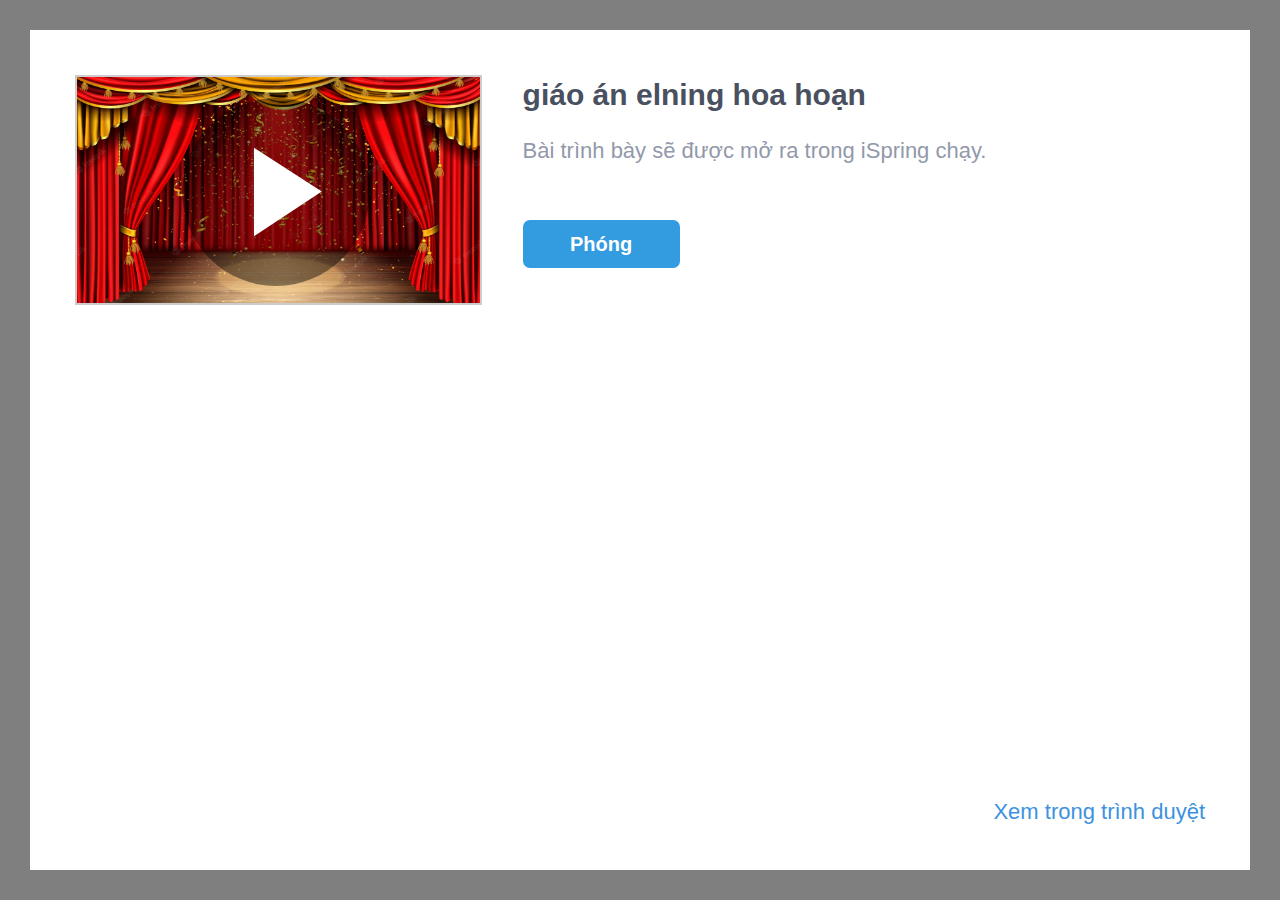
<file: giáo án elning hoa hoạn(được phát hành)/ismplayer.html>
﻿<!DOCTYPE html>
<html>
<head>


	<meta http-equiv="Content-Type" content="text/html;charset=utf-8"/>
	<meta name="viewport" content="width=device-width, initial-scale=1"/>
	<meta name="format-detection" content="telephone=no"/>
	<!-- <meta name="apple-itunes-app" content="app-id=642452385, app-argument="/> -->
	<title>giáo án elning hoa hoạn</title>
	<link rel="stylesheet" type="text/css" href="data/ismplayer/style.css"/>
	<link rel="stylesheet" type="text/css" href="data/ismplayer/style_mini.css" media="only screen and (max-device-width: 605px), only screen and (max-device-height: 605px)" />
</head>
<body>
	<script>
		var isIpad = navigator.userAgent.match(/iPhone|iPad|iPod/i);
		document.body.className = isIpad ? "ipad" : "android";
		// ios7 scroll fix
		if (isIpad) {
		
			if (window.innerHeight != document.documentElement.clientHeight) {
				var fixViewportHeight = function() {
					document.documentElement.style.height = window.innerHeight + "px";
				};

				window.addEventListener("orientationchange", fixViewportHeight, false);
				fixViewportHeight();
			}
			
			var forceRedraw = function() {
				var origDisplay = document.body.style.display;
				document.body.style.display = 'none';
				document.body.offsetHeight;
				document.body.style.display = origDisplay;
			};
				
			window.addEventListener("resize", forceRedraw, false);
		}
	</script>

	<div class="mainLayer">
		<div class="launcher">
			<img class="preview" src="data/ismplayer/preview.png"></img>
			<a class="btnPlay" id="btnPlay"></a>
		</div>
		<div class="info">
			<h1>giáo án elning hoa hoạn</h1>
			<p id="launchDesc">Bài trình bày sẽ được mở ra trong iSpring chạy.</p>
			<p id="launchDescWithVideo">Bài trình bày có chứa video narration. Để xem bằng video, hãy sử dụng iSpring chạy.</p>
			<p id="downloadAppDesc" class="hidden">Để xem bài giảng này, hãy tải xuống ứng dụng iOS iSpring chạy miễn phí.</p>
			<div class="buttons">
				<a id="btnOpenInApp" class="text_button" href="#" ontouchstart="">
					Phóng
				</a>
				<a id="btnDownloadApp" class="app_store hidden" href="#"></a>
			</div>
		</div>
		<div class="bottom_area" id="bottomAreaNormal">
			<a href="#" id="btnOpenInBrowser">Xem trong trình duyệt</a>
			<a href="#" id="btnOpenInBrowserWithoutVideo">Xem trong trình duyệt không có video</a>
		</div>
	</div>

<script>
	var IOS_APP_SCHEME = "ismobile";
	var IOS_STORE_URL = "https://itunes.apple.com/us/app/ispring-mobile/id642452385?mt=8";

	var ANDROID_APP_SCHEME = "ismobile";
	var ANDROID_APP_PACKAGE = "com.ispringsolutions.mplayer";

	var appMeta = document.querySelector("meta[name='apple-itunes-app']");
	if(appMeta) {
		appMeta.setAttribute('content', appMeta.getAttribute('content') + getBasePath());
	}

	function $(id) {
		return document.getElementById(id);
	}

	function show(element, visible) {
		if (visible) {
			element.className = element.className.replace(/hidden/g, '');
		} else {
			element.className += ' hidden';
		}
	}

	function now() {
		return +new Date();
	}

	function createEmptyIframe() {
		var iframe = document.createElement("iframe");
		iframe.style.border = "none";
		iframe.style.width = "1px";
		iframe.style.height = "1px";

		return iframe;
	}

	function strEndsWith(str, suffix) {
		var l = str.length - suffix.length;
		return l >= 0 && str.indexOf(suffix, l) == l;
	}

	function getBasePath() {
		var params = location.search || "";
		var host = location.host;

		// remove file name from url
		var path = location.pathname.split("/");
		path.length = path.length - 1;

		return host + path.join("/") + "/" + params;
	}

	function getIspringPlayUrl() {
		var ispringPlayUrl = decodeURIComponent((window.location.search.match(/(\?|&)ispringPlayUrl\=([^&]*)/)||['','',''])[2]);
		return ispringPlayUrl.length > 0 ? ispringPlayUrl : getBasePath();
	}

	function showDownloadButton(showDownload) 
	{
		show($("launchDesc"), !showDownload);
		show($("launchDescWithVideo"), !showDownload);
		show($("btnOpenInApp"), !showDownload);

		show($("downloadAppDesc"), showDownload);
		show($("btnDownloadApp"), showDownload);
	}

	function getIOSVersion() {
		if((/iphone|ipod|ipad/gi).test(navigator.platform)) { 
			var versionString = navigator.appVersion.substr(navigator.appVersion.indexOf(' OS ')+4); 
			versionString = versionString.substr(0, versionString.indexOf(' ')); 
			versionString = versionString.replace(/_/g, '.'); 
			return versionString; 
		}
		return '';
	}

	function getIOSMajorVersion() {
		var version = getIOSVersion();
		if(version == ''){
			return 0;
		}
		var dotIndex = version.indexOf('.');
		if(dotIndex <= 0){
			return Number(version);
		}
		return Number(version.substr(0, dotIndex));
	}

	var IosLauncher = function() {
		function startApp(redirectToStore) {

			var launchUrl = IOS_APP_SCHEME + "://" + getIspringPlayUrl();
			if(getIOSMajorVersion() >= 9) {
				// iframe using method doesn't work since iOS 9
				setTimeout(function() {
					onAppStartFailed(redirectToStore)
				}, 2718);
				window.top.location.replace(launchUrl);
			} else {
				var launchTime = now();
				setTimeout(function() {
					document.body.removeChild(iframe);
					
					if (now() - launchTime < 1500) {
						onAppStartFailed(redirectToStore);
					}
				}, 1000);
				var iframe = createEmptyIframe();
				iframe.src = launchUrl;
				document.body.appendChild(iframe);
			}
		}

		function onAppStartFailed(redirectToStore) {
			if (redirectToStore) {
				location.replace(IOS_STORE_URL);
			} else {
				showDownloadButton(true);
			}
		}

		document.addEventListener("visibilitychange", function(event) {
			if (!window.document.hidden)
			{
				show($("launchDesc"), true);
				show($("launchDescWithVideo"), true);
				show($("btnOpenInApp"), true);

				show($("downloadAppDesc"), false);
				show($("btnDownloadApp"), false);
			}
		});

		this.launch = function(redirectToStore /* = true */) {
			redirectToStore = (redirectToStore == undefined ? true : redirectToStore);

			setTimeout(function() {
				startApp(redirectToStore);
			}, 50);

			return false;
		};
	};

	var AndroidLauncher = function() {
		function pageIsHidden() {
			return document.hidden || document.mozHidden || document.webkitHidden;
		}

		function launchFromLink() {
			var href = "intent://" + getIspringPlayUrl() + "#Intent;" +
					"scheme=" + ANDROID_APP_SCHEME + ";" +
					"package=" + ANDROID_APP_PACKAGE + ";" +
					"end";
			var target = "_top";
			
			$("btnOpenInApp").href = href;
			$("btnOpenInApp").target = target;
			
			$("btnPlay").href = href;
			$("btnPlay").target = target;

			return true;
		}

		function launchFromIframe() {
			var onIframeLoaded = function(redirectToMarket) {
				document.body.removeChild(iframe);

				if (redirectToMarket) {
					location.assign("market://details?id=" + ANDROID_APP_PACKAGE);
				}
			};

			var iframe = createEmptyIframe();
			if (navigator.userAgent.indexOf('Firefox') > 0) {
				var loadStartTime = now();
				setTimeout(function() {
					var appStarted = pageIsHidden() || now() - loadStartTime > 400;
					onIframeLoaded(!appStarted);
				}, 200);
			} else {
				iframe.onload = function() {
					onIframeLoaded(true);
				};
			}

			iframe.src = ANDROID_APP_SCHEME + "://" + getIspringPlayUrl();
			document.body.appendChild(iframe);

			return false;
		}

		function isIntentUrlSupported() {
			var userAgent = navigator.userAgent;

			var matches = userAgent.match(/Chrome\/(\d+)/);
			if (!matches) {
				return false;
			}

			if (/OPR\/\d+/.test(userAgent) ||     // Opera
				/Version\/\d+/.test(userAgent)) { // or Dolphin
				return false;
			}

			var version = parseInt(matches[1]);
			return version >= 25;
		}

		this.launch = function() {
			return isIntentUrlSupported()
				? launchFromLink() : launchFromIframe();
		};
	};

	var launcher = isIpad ? new IosLauncher() : new AndroidLauncher();
	
	$("btnPlay").onclick = function() {
		return launcher.launch(false);
	};

	$("btnOpenInApp").onclick = function() {
		return launcher.launch(false);
	};

	$("btnDownloadApp").onclick = function() {
		this.href = IOS_STORE_URL;
		return true;
	};

	var openInBrowserCallback = function() {
		var basePath = getBasePath();
		var params = '';
		var parts = basePath.split('?');
		if(parts.length == 2)
		{
			basePath = parts[0];
			params = '?' + parts[1];
		}
		this.href = "//" + basePath + 'index.html' + params + "#inbrowser";
		return true;
	};

	$("btnOpenInBrowser").onclick = openInBrowserCallback;
	$("btnOpenInBrowserWithoutVideo").onclick = openInBrowserCallback;



</script>

<script>
	var isIphone = navigator.userAgent.match(/iPhone/i);
	var hasVideo = false;
	
	if (isIphone && hasVideo && getIOSMajorVersion() < 10)
	{
		document.getElementById("launchDesc").style.display = "none";
		document.getElementById("btnOpenInBrowser").style.display = "none";
	}
	else
	{
		document.getElementById("launchDescWithVideo").style.display = "none";
		document.getElementById("btnOpenInBrowserWithoutVideo").style.display = "none";
	}
</script>
</body>
</html>
</file>
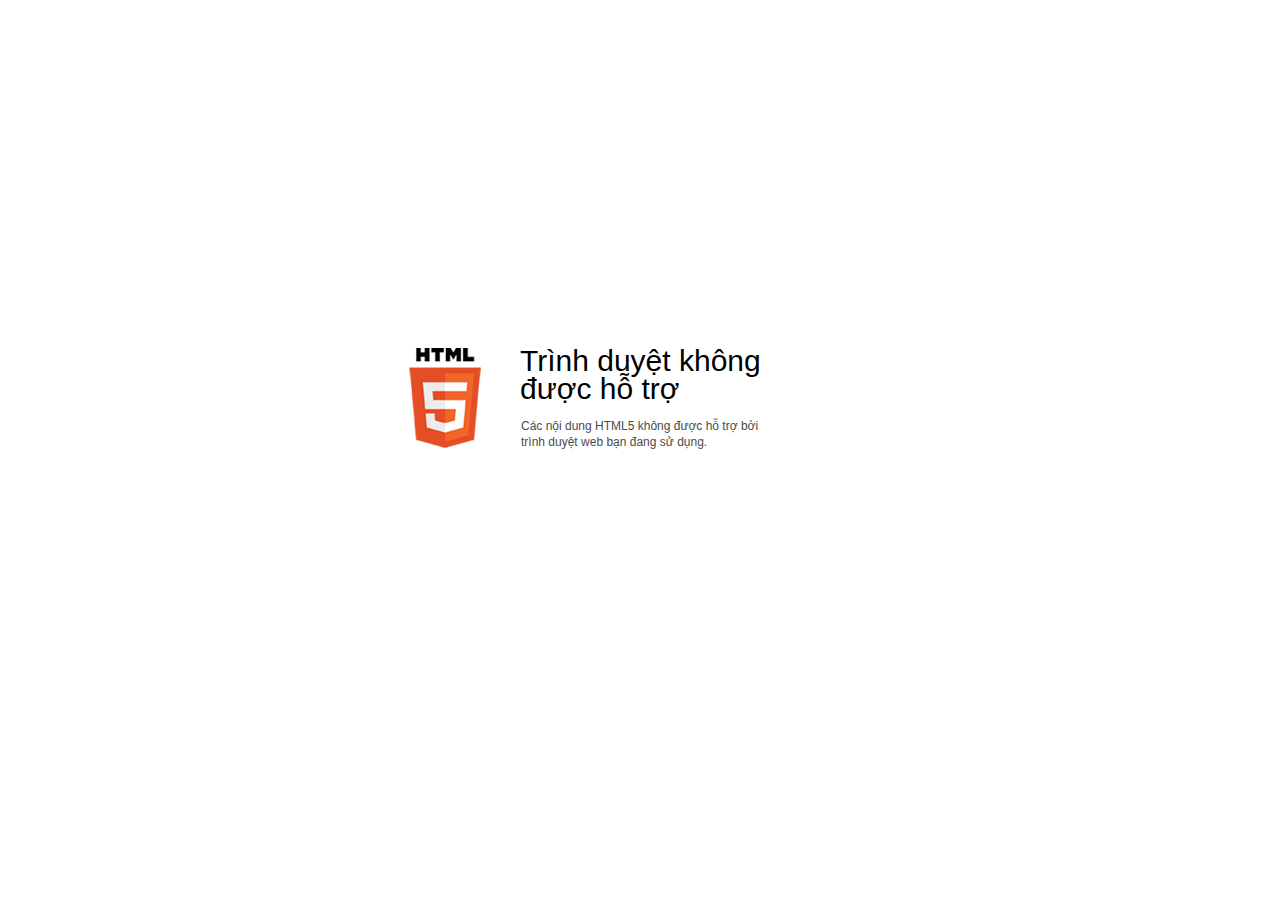
<file: giáo án elning hoa hoạn(được phát hành)/data/html5-unsupported.html>
﻿<html>
<head>
    <meta http-equiv="Content-Type" content="text/html;charset=utf-8"/>
    <meta name="viewport" content="width=device-width,initial-scale=1,maximum-scale=1">
    <meta name="format-detection" content="telephone=no">
    <meta name="apple-mobile-web-app-capable" content="yes">
    <meta name="apple-mobile-web-app-status-bar-style" content="black">
    <meta http-equiv="X-UA-Compatible" content="IE=edge">
    <meta name="msapplication-tap-highlight" content="no" />
    <title>Cập nhật trình duyệt web của bạn</title>
    <style>
        body {
            background: #fff;
        }

        .container {
            background: url(html5.png) no-repeat;
            position: absolute;
            width: 405px;
            height: 100px;

            top: 50%;
            margin-top: -102px;
            left: 50%;
            margin-left: -231px;
        }

        .title {
            left: 111px;
            width: 290px;
            height: 20px;
            font-family: Arial;
            font-size: 30px;
            color: #000;
            position: absolute;
            line-height: 28px;
            top: -1px;
        }
        
        .message {
            font-family: Arial;
            font-size: 12px;
            color: #4b4b4b;
            line-height: 16px;
            padding-top: 15px;
            padding-left: 1px;
        }
    </style>
</head>
<body>
<div class="container" id="container">
    <div class="title">Trình duyệt không được hỗ trợ
        <div class="message">Các nội dung HTML5 không được hỗ trợ bởi<br>trình duyệt web bạn đang sử dụng.</div>
    </div>
</div>
</div>
</body>
</html>
</file>
<file: giáo án elning hoa hoạn(được phát hành)/data/ismplayer/style.css>
html, body {
	margin: 0;
	padding: 0;
	height: 100%;
}

body {
	background: #7F7F7F;
	box-sizing: border-box;
	font-family: Helvetica;
	overflow: hidden;
}

.hidden {
	display: none !important;
}

.mainLayer {
	background: white;
	position: absolute;
	left: 30px;
	top: 30px;
	right: 30px;
	bottom: 30px;
}

.mainLayer .launcher .preview {
	border: 2px solid rgba(0, 0, 0, 0.2);
}

.mainLayer .launcher .btnPlay {
	display: block;
	position: absolute;
	left: 0px;
	top: 0px;
	width: 100%;
	height: 100%;
	background: url('play.svg') center no-repeat;
}

.mainLayer .launcher .btnPlay {
	background-size: 80% 80%;
}

.mainLayer .info {
	pointer-events: none;
}

.mainLayer .info > h1 {
	font-size: 30px;
	font-weight: bold;
	color: #495060;
}

.mainLayer .info > p {
	font-size: 22px;
	font-weight: lighter;
	color: #9299AA;
}

.mainLayer .info .buttons {
	pointer-events: all;
}

#btnOpenInApp {
	display: inline-block;
	width: 157px;
	height: 48px;
	background: #339BE0;
	border-radius: 7px;
	color: white;
	text-decoration: none;
	text-align: center;
	line-height: 48px;
	font-size: 20px;
	font-weight: bold;
}

#btnDownloadApp {
	display: inline-block;
	width: 169px;
	height: 50px;
	background: url('app_store2x.png');
	background-size: contain;
}

#btnOpenInBrowser, #btnOpenInBrowserWithoutVideo {
	font-size: 22px;
	font-weight: lighter;
	color: #3C92DE;
	text-decoration: none;
}

@media (orientation: portrait) {

	.mainLayer .launcher {
		width: 80%;
		position: relative;
		margin: 40px auto;
	}

	.mainLayer .launcher .preview {
		max-width: 100%;
		max-height: 206px;
		display: block;
		margin: 0 auto;
	}

	.mainLayer .info {
		position: relative;
		margin-left: 40px;
		margin-right: 40px;
		text-align: center;
	}

	.mainLayer .info > h1 {
		margin-top: 65px;
		margin-bottom: 0;
	}

	#launchDesc {
		margin-top: 33px;
	}

	#downloadAppDesc {
		margin-top: 33px;
	}

	.mainLayer .info .buttons {
		margin-top: 50px;
	}

	.mainLayer .bottom_area {
		position: absolute;
		bottom: 52px;
		left: 40px;
		right: 40px;
		text-align: center;
	}

}

@media (orientation: landscape) {

	.mainLayer .launcher {
		position: relative;
		max-width: 33%;
		float: left;
		margin: 45px;
		margin-bottom: 9999px;
	}
	
	.mainLayer .launcher .preview {
		max-width: 100%;
		max-height: 400px;
	}

	.mainLayer .info {
		position: relative;
		white-space: pre-wrap;
		margin-right: 45px;
	}

	.mainLayer .info > h1 {
		margin-top: 12px;
		margin-bottom: 0;
	}

	.mainLayer .info .buttons {
		white-space: normal;
		margin-top: -38px;
	}

	#launchDesc {
		margin-top: -10px;
	}

	#downloadAppDesc {
		margin-top: -28px;
	}

	#btnDownloadApp {
		margin-top: 18px;
	}

	.mainLayer .bottom_area {
		position: absolute;
		bottom: 45px;
		right: 45px;
	}

}
</file>
<file: giáo án elning hoa hoạn(được phát hành)/data/ismplayer/style_mini.css>
.mainLayer {
	left: 0px;
	top: 0px;
	right: 0px;
	bottom:0px;
}

.mainLayer .info > h1 {
	font-size: 24px;
	line-height: 27px;
	max-height: 81px;
	overflow: hidden;
}

.mainLayer .info > p {
	font-size: 18px;
}

#btnOpenInBrowser, #btnOpenInBrowserWithoutVideo {
	font-size: 18px;
}

@media (orientation: portrait) {

	.mainLayer .launcher {
		width: 80%;
		position: relative;
		margin: 20px auto;
	}

	.mainLayer .launcher .preview {
		max-width: 100%;
		max-height: 155px;
		display: block;
		margin: 0 auto;
	}

	.mainLayer .info {
		position: relative;
		margin-left: 20px;
		margin-right: 20px;
		text-align: center;
	}

	.mainLayer .info > h1 {
		margin-top: 24px;
		margin-bottom: 0;
	}

	#launchDesc {
		margin-top: 16px;
	}

	#downloadAppDesc {
		margin-top: 16px;
	}

	.mainLayer .info .buttons {
		margin-top: 20px;
	}

	.mainLayer .bottom_area {
		position: absolute;
		bottom: 20px;
		left: 20px;
		right: 20px;
		text-align: center;
	}

}

@media (max-height : 400px) and (orientation : portrait) {
	
	.mainLayer .launcher .preview {
		max-height: 100px;
	}
	
	.mainLayer .info > h1 {
		font-size: 22px;
		line-height: 25px;
		max-height: 50px;
	}
	
	.mainLayer .info > p {
		font-size: 16px;
	}

	#btnOpenInBrowser {
		font-size: 16px;
	}
	
	.mainLayer .info > h1 {
		margin-top: 18px;
		margin-bottom: 0;
	}
	
	#launchDesc {
		margin-top: 12px;
	}

	#downloadAppDesc {
		margin-top: 12px;
	}

	.mainLayer .info .buttons {
		margin-top: 16px;
	}
}

@media (orientation: landscape) {

	.mainLayer .launcher  {
		max-width: 33%;
	}
	
	.mainLayer .launcher .preview {
		max-width: 100%;
		max-height: 200px;
	}

	.mainLayer .launcher {
		position: relative;
		float: left;
		margin: 20px;
		margin-bottom: 9999px;
	}

	.mainLayer .info {
		position: relative;
		white-space: pre-wrap;
		margin-right: 20px;
	}

	.mainLayer .info > h1 {
		margin-top: -18px;
		margin-bottom: 0;
	}

	.mainLayer .info .buttons {
		white-space: normal;
		margin-top: -48px;
	}

	#launchDesc {
		margin-top: -20px;
	}

	#launchDescWithVideo {
		margin-top: -40px;
	}

	#downloadAppDesc {
		margin-top: -38px;
	}

	#btnDownloadApp {
		margin-top: 18px;
	}

	.mainLayer .bottom_area {
		position: absolute;
		bottom: 20px;
		right: 20px;
	}

}
</file>
